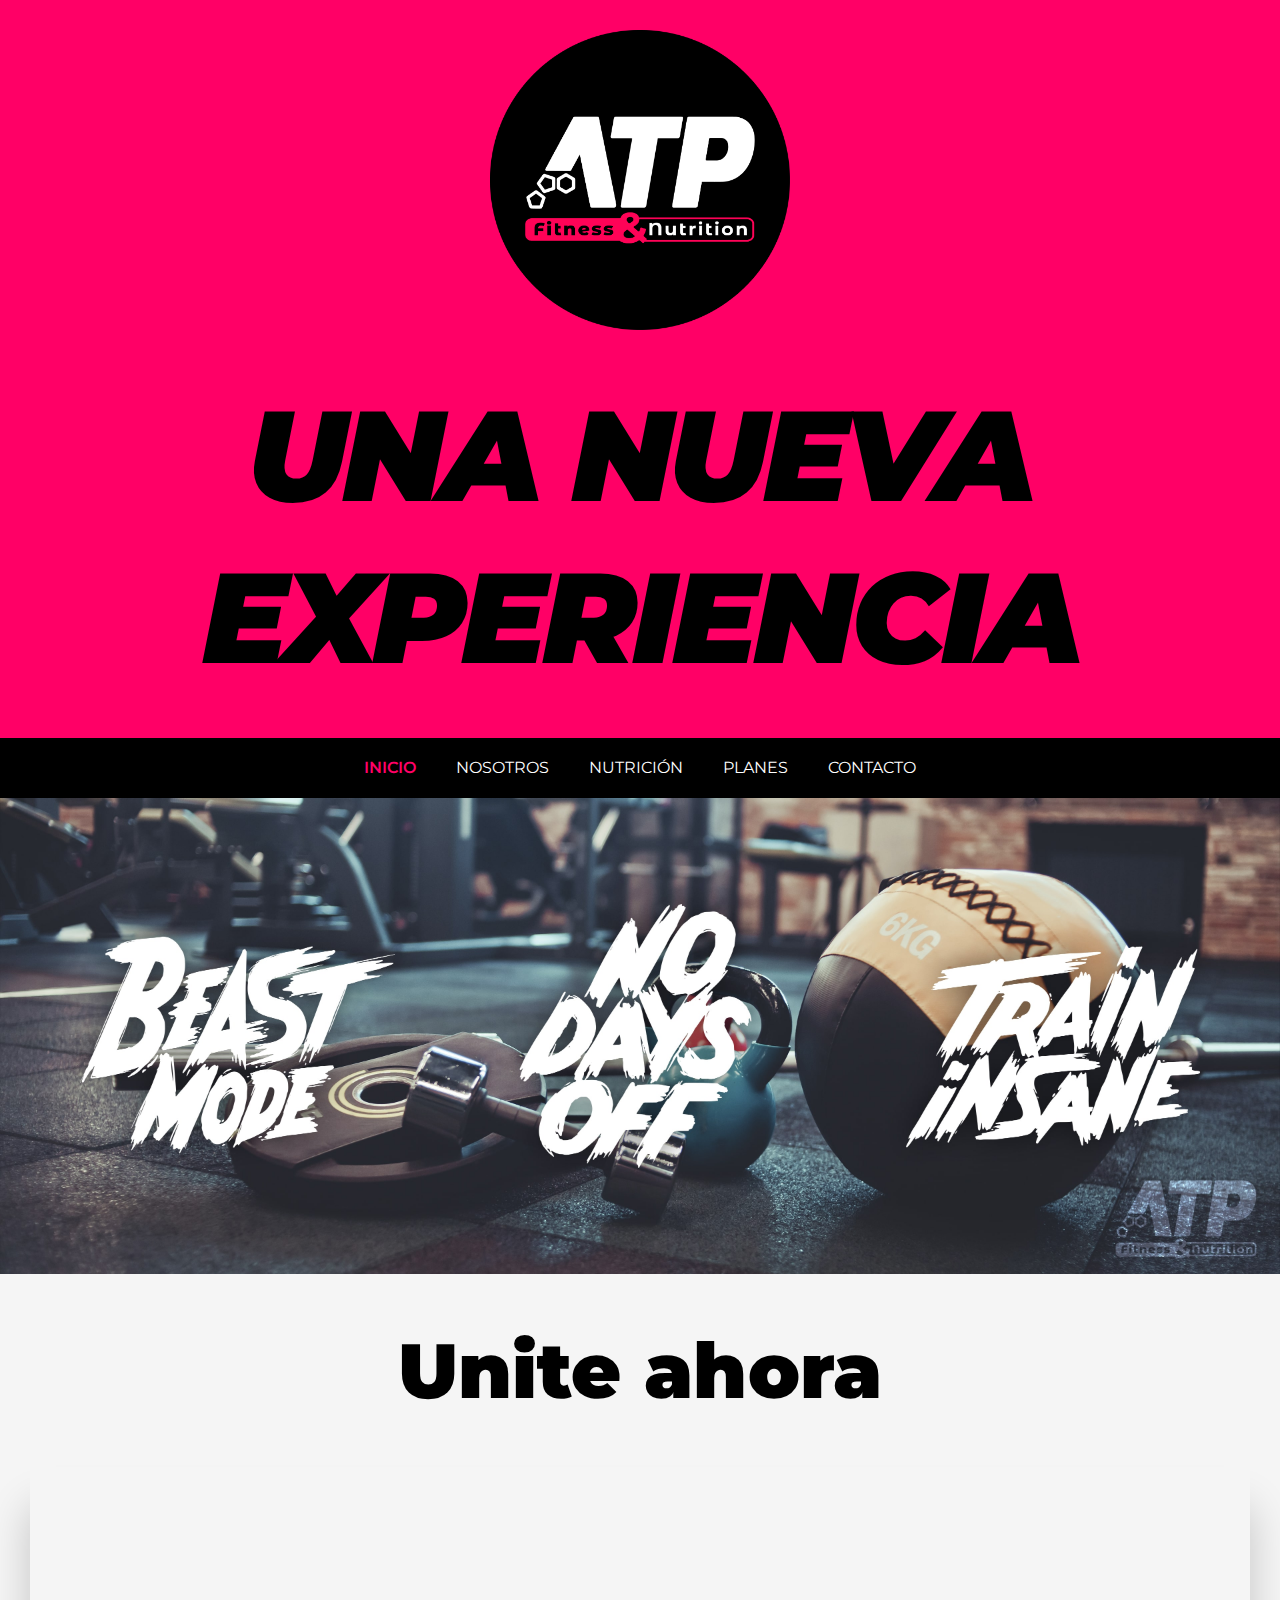
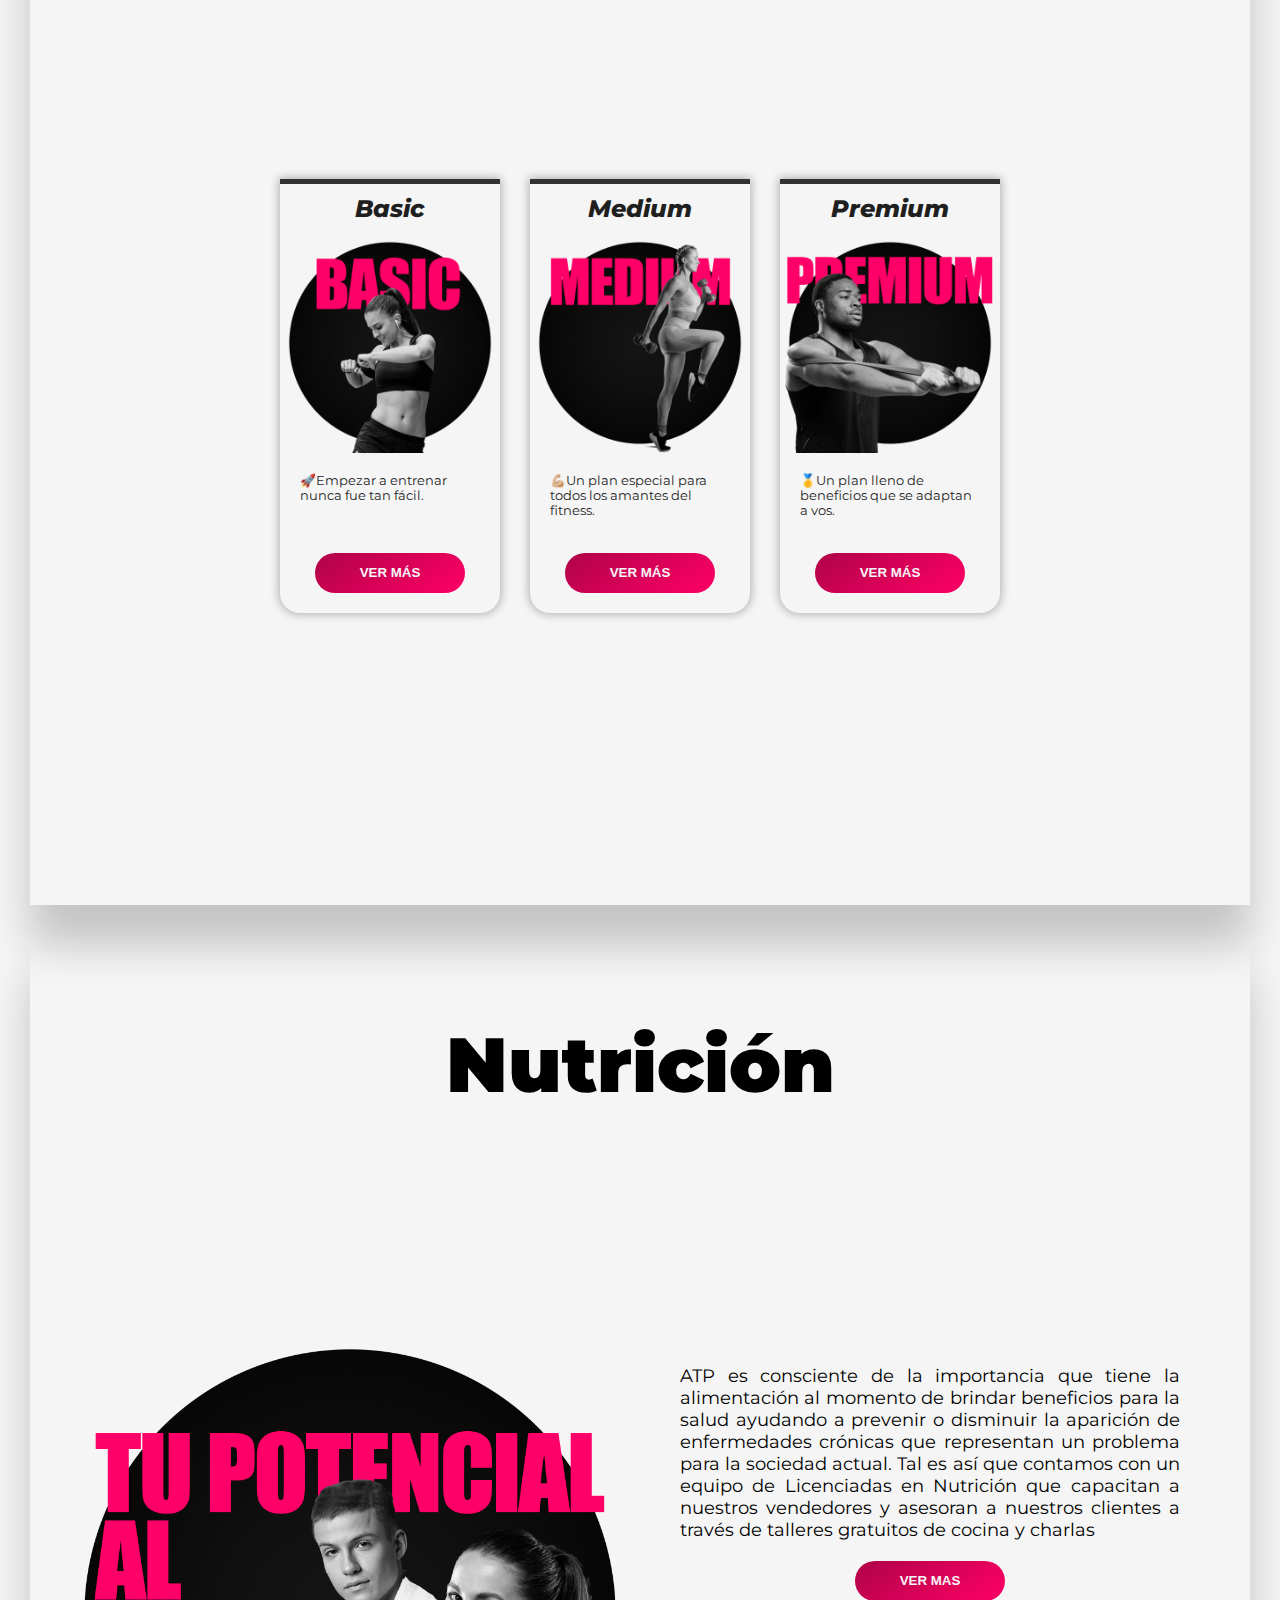
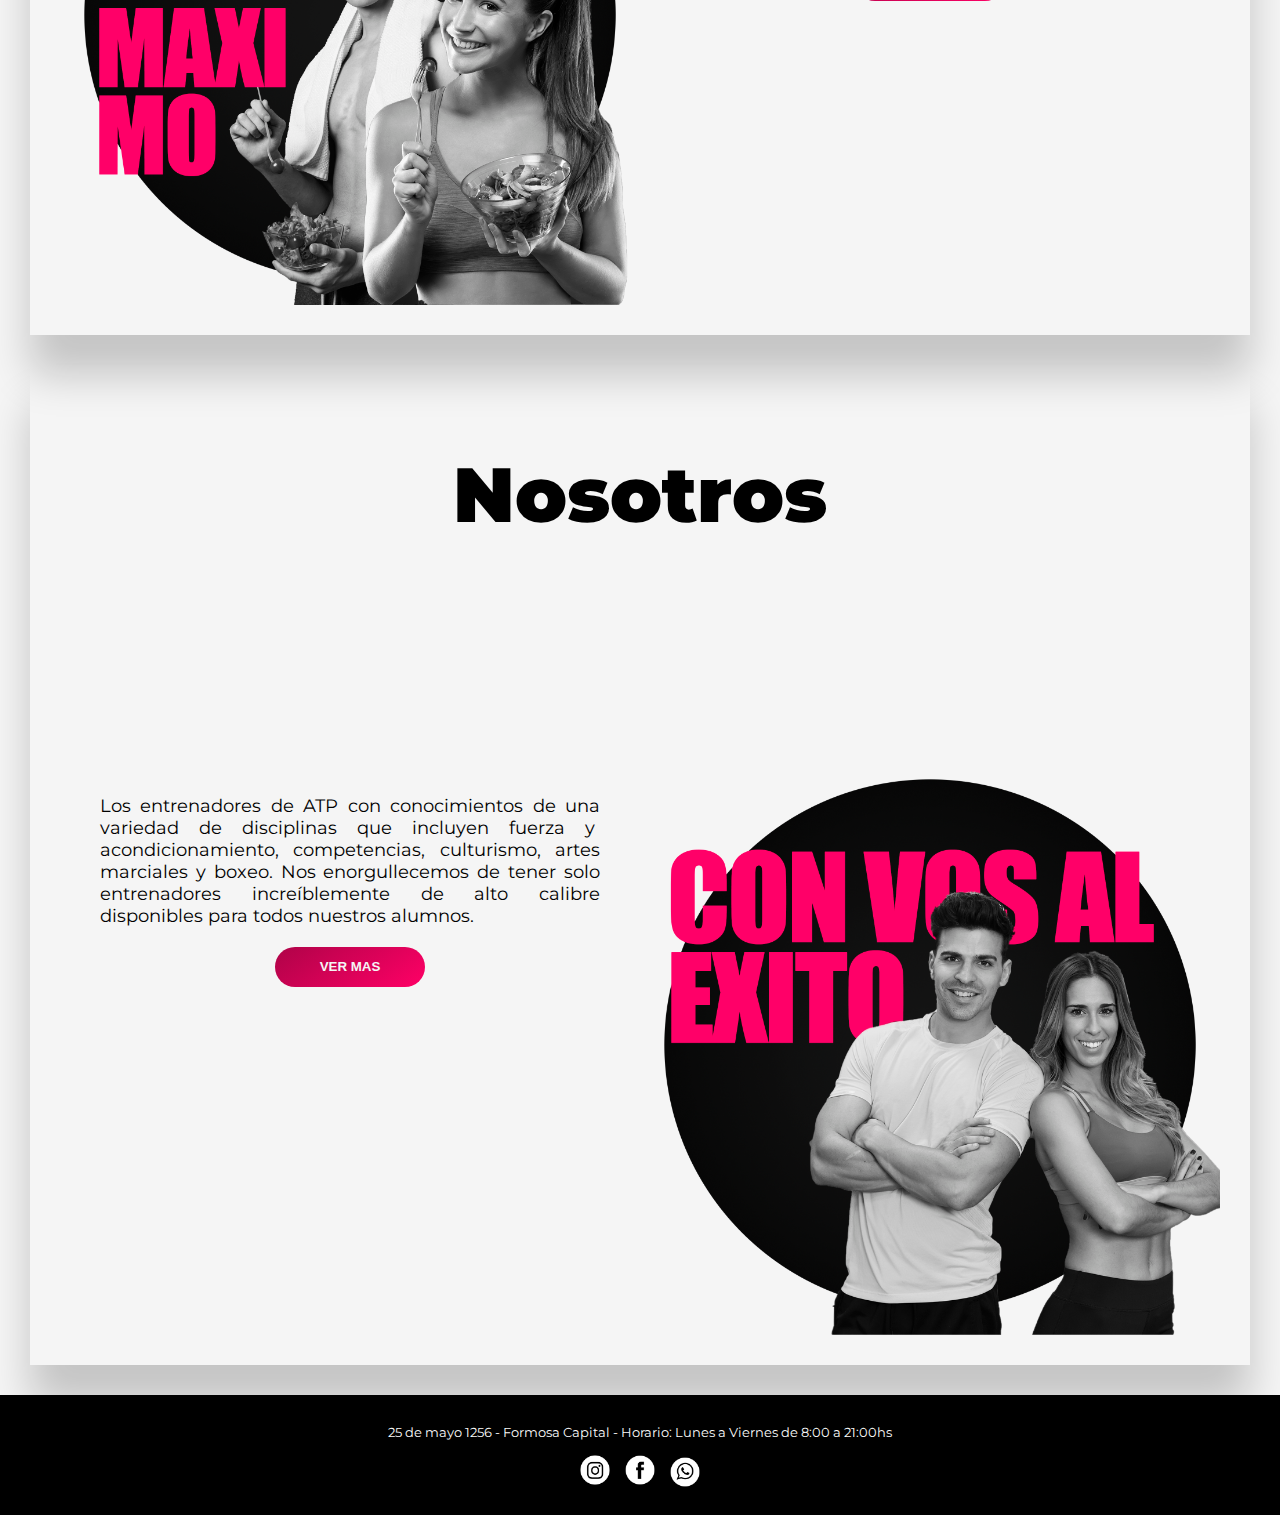
<file: index.html>
<!DOCTYPE html>
<html lang="en">

<head>
    <meta charset="UTF-8">
    <meta http-equiv="X-UA-Compatible" content="IE=edge">
    <meta name="viewport" content="width=device-width, initial-scale=1.0">
    <link rel="icon" href="imagenes/FINAL LOGO ATP.ico" type="image/x-icon">
    <title>Atp Nutricion & Fitness - Gimnasio y Nutricion</title>

    <meta name="descripcion" content="Un gimnasio diferente, tu cuerpo al maximo">
    <meta name="keywords"
        content="nutricion,gimnasio,gym,musculos,crossfit,formosa,bajar de peso,ejercicio,entrenamiento,entrenamiento perzonalizado, funcional, personal trainer ">
    <meta name="author" content="Juan Jose Aguayo">
    <meta name="copyrigth" content="atp">

    <meta property="og:type" content="web" />
    <meta property="og:title" content="Atp nutricion & fitness" />
    <meta property="og:url" content="https://atpfitnessnutricion.000webhostapp.com/" />
    <meta property="og:image:secure_url"
        content="https://drive.google.com/file/d/1haK0gPTzj-LkBW4LpqzhC3sssOPYwD9V/view?usp=sharing" />
    <meta property="og:description" content="nutricion y fitness de alto performace" />

    <link rel="stylesheet"
        href="https://fonts.googleapis.com/css2?family=Montserrat:ital,wght@0,100;0,200;0,300;0,400;0,500;0,600;0,700;0,800;0,900;1,100;1,200;1,300;1,400;1,500;1,600;1,700;1,800;1,900&display=swap">
    <link rel="stylesheet" href="style.css">
</head>

<body id="home">

    <!-- HEADER-->
    <div class="grid-container">
        <header class="header">
            <div class="logo1">
                <a href="index.html"><img src="imagenes/FINAL LOGO ATP.png" alt="logo" class="logo" /></img></a>
            </div>
            <div class="titulo">
                <h1>UNA NUEVA EXPERIENCIA</h1>
            </div>
        </header>

        <!--MAIN-->
        <main class="main">
            <!-- MENU -->
            <nav class="menu">
                <ul>
                    <li><a href="index.html">INICIO</a></li>
                    <li><a href="nosotros.html">NOSOTROS</a></li>
                    <li><a href="nutricion.html">NUTRICIÓN</a></li>
                    <li><a href="planes.html">PLANES</a></li>
                    <li><a href="contacto.html">CONTACTO</a></li>
                </ul>
            </nav>

            <!--BANNER-->
            <div class="box">
                <img src="imagenes/banner1.jpg" alt="banner seccion home" class="banner">
            </div>

            <!--PLANES-->
            <div class="boxTituloPlanes">
                <h2 class="tituloSeccion">Unite ahora</h2>
            </div>
            <section class="containerPlanes">
                <!--PLAN 1-->
                <section class="plan" id="plan1">
                    <h2 class="tituloCardsPlanes">Basic</h2>
                    <div class="box">
                        <a href="planes.html"><img src="imagenes/basic.png" alt="plan basic" class="basic"></a>
                    </div>
                    <p class="descripcion">🚀Empezar a entrenar nunca fue tan fácil.</p>
                    <a href="planes.html"><button class="boton" id="botonesplanes">Ver Más</button></a>
                </section>

                <!--PLAN 2-->
                <section class="plan" id="plan2">
                    <h2 class="tituloCardsPlanes">Medium</h2>
                    <div class="box">
                        <a href="planes.html">
                            <img src="imagenes/MEDIUM.png" alt="Plan medium"></a>
                    </div>
                    <p class="descripcion">💪🏼Un plan especial para todos los amantes del fitness.</p>
                    <a href="planes.html"><button class="boton" id="botonesplanes">Ver Más</button></a>
                </section>

                <!--PLAN 3-->
                <section class="plan" id="plan3">
                    <h2 class="tituloCardsPlanes">Premium</h2>
                    <div class="box">
                        <a href="planes.html"><img src="imagenes/premium.png" alt="Plan premium"></a>
                    </div>
                    <p class="descripcion">🥇Un plan lleno de beneficios que se adaptan a vos.</p>
                    <a href="planes.html"><button class="boton" id="botonesplanes">Ver Más</button></a>
                </section>
            </section>

            <!--SECCION NUTRICION-->
            <section class="containerSecciones">
                <div class="boxTituloSeccion">
                    <h2 class="tituloSeccion">Nutrición</h2>
                </div>
                <div class="box" id="boxImgNutricion">
                    <img src="imagenes/nutricion.png" alt="imagen pareja seccion nutricion">
                </div>
                <div class="servicios" id="nutricion">
                    <p class="textServicios">ATP es consciente de la importancia que tiene la alimentación al
                        momento de brindar beneficios para la salud ayudando a prevenir o disminuir la aparición de
                        enfermedades crónicas que representan un problema para la sociedad actual. Tal es así que
                        contamos con un equipo de Licenciadas en Nutrición que capacitan a nuestros vendedores y
                        asesoran a nuestros clientes a través de talleres gratuitos de cocina y charlas
                    </p>
                    <a href="nutricion.html"><button class="boton" id="botonhover">Ver mas</button></a>
                </div>
            </section>

            <!--SECCION NOSOTROS-->
            <section class="containerSecciones" id="containerNosotros">
                <div class="boxTituloSeccion">
                    <h2 class="tituloSeccion">Nosotros</h2>
                </div>
                <div class="box" id="boxImgNosotros">
                    <img src="imagenes/nosotros.png" alt="imagenes pareja seccion nosotros">
                </div>
                <div class="servicios" id="nosotros">
                    <p class="textServicios">Los entrenadores de ATP con conocimientos de una variedad de disciplinas
                        que incluyen fuerza y ​​acondicionamiento, competencias, culturismo, artes marciales y boxeo.
                        Nos enorgullecemos de tener solo entrenadores increíblemente de alto calibre disponibles para
                        todos nuestros alumnos.</p>
                    <a href="nosotros.html"><button class="boton" id="botonhover">Ver mas</button></a>
                </div>
            </section>
        </main>
        <!--FIN DE MAIN-->

        <!--FOOTER-->
        <footer class="footer">
            <div class="conteinerFooter">
                <p class="horarios">25 de mayo 1256 - Formosa Capital - Horario: Lunes a Viernes de 8:00 a 21:00hs</p>
                <div class="redes">
                    <div class="items">
                        <a href="http://www.instagram.com/atpfitness.fsa/"><img src="imagenes/ig.png" alt="instagram"
                                width="30" px height="30px"></a>
                    </div>
                    <div class="items">
                        <a href="http://www.facebook.com/atpfitness.fsa"><img src="imagenes/fb.png" alt="facebook"
                                width="30" px height="30px"></a>
                    </div>
                    <div class="items">
                        <img src="imagenes/wsp.png" alt="whatsapp" width="30" px height="30px">
                    </div>
                </div>
            </div>
        </footer>
    </div>
</body>

</html>
</file>
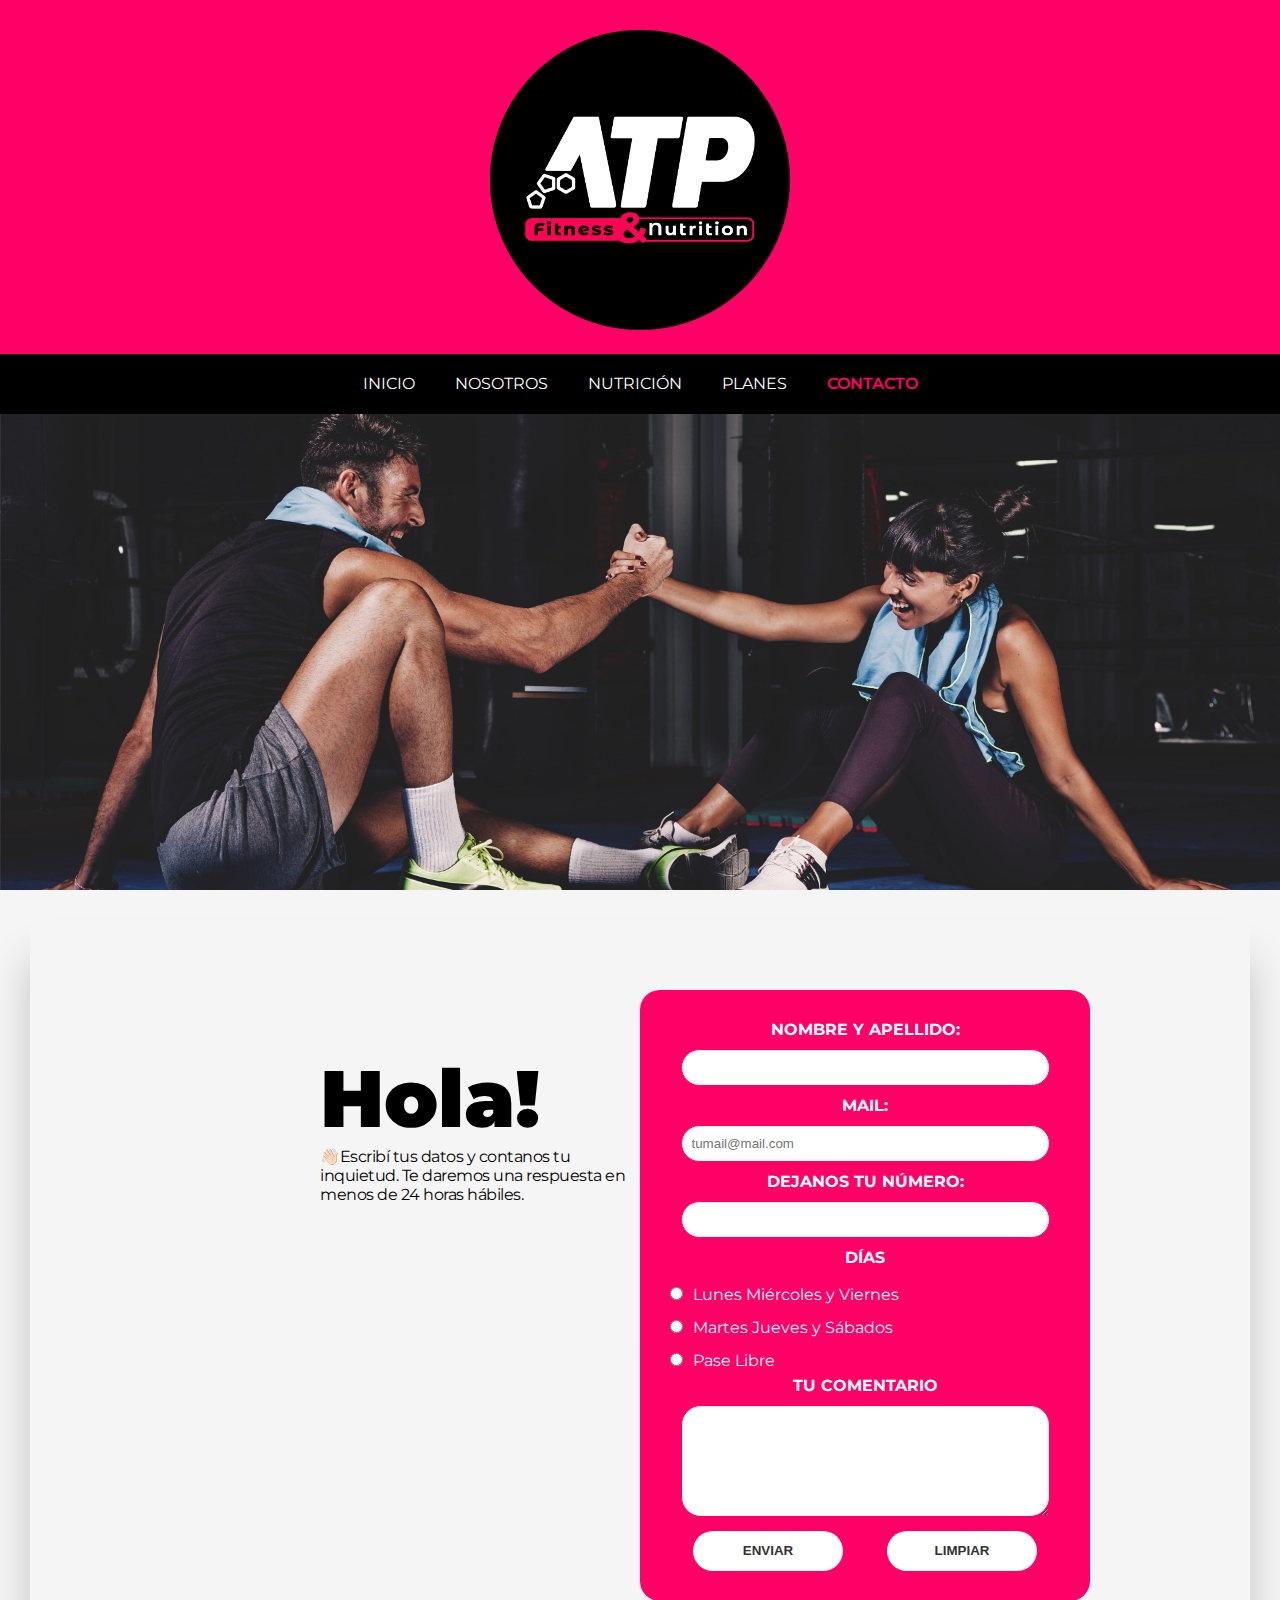
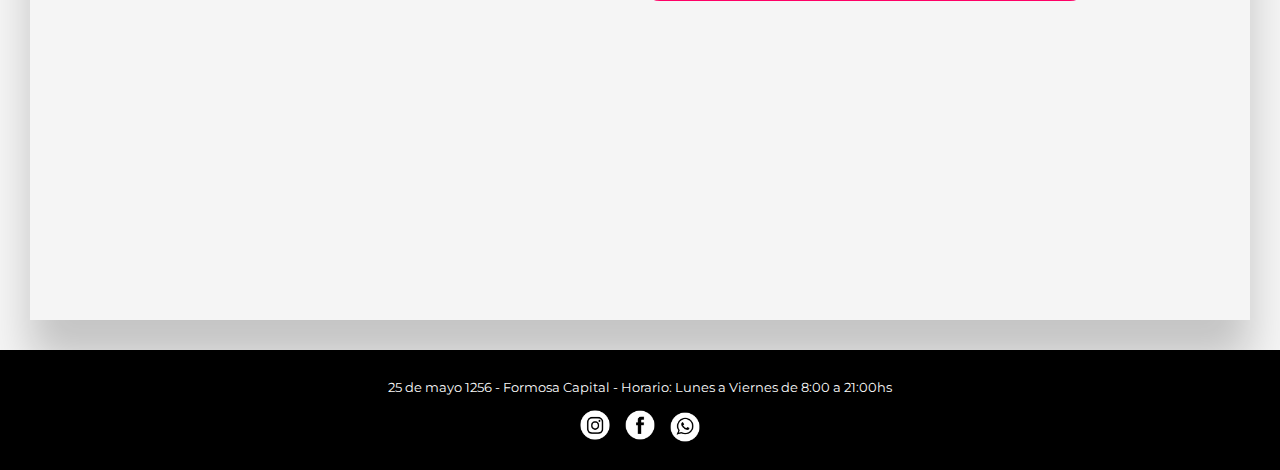
<file: contacto.html>
<!DOCTYPE html>
<html lang="en">

<head>
    <meta charset="UTF-8">
    <meta http-equiv="X-UA-Compatible" content="IE=edge">
    <meta name="viewport" content="width=device-width, initial-scale=1.0">
    <link rel="icon" href="imagenes/FINAL LOGO ATP.ico" type="image/x-icon">
    <title>Contacto - Atp Nutricion & Fitness - Gimnasio y Nutricion</title>

    <meta name="descripcion" content="Un gimnasio diferente, tu cuerpo al maximo">
    <meta name="keywords"
        content="nutricion,gimnasio,gym,musculos,formosa,crossfit,bajar de peso,ejercicio,entrenamiento,entrenamiento perzonalizado, funcional, personal trainer ">
    <meta name="author" content="Juan Jose Aguayo">
    <meta name="copyrigth" content="atp">

    <meta property="og:type" content="web" />
    <meta property="og:title" content="Atp nutricion & fitness" />
    <meta property="og:url" content="https://atpfitnessnutricion.000webhostapp.com/" />
    <meta property="og:image:secure_url"
        content="https://drive.google.com/file/d/1haK0gPTzj-LkBW4LpqzhC3sssOPYwD9V/view?usp=sharing" />
    <meta property="og:description" content="nutricion y fitness de alto performace" />

    <link rel="stylesheet"
        href="https://fonts.googleapis.com/css2?family=Montserrat:ital,wght@0,100;0,200;0,300;0,400;0,500;0,600;0,700;0,800;0,900;1,100;1,200;1,300;1,400;1,500;1,600;1,700;1,800;1,900&display=swap">
    <link rel="stylesheet" href="style.css">
</head>

<body id="contactos">

    <!-- HEADER-->
    <div class="grid-container">
        <header class="headerSecciones">
            <div class="logo1">
                <a href="index.html"><img src="imagenes/FINAL LOGO ATP.png" alt="" class="logo" /></img></a>
            </div>
        </header>

        <!--MAIN-->
        <main class="main">
            <!-- MENU -->
            <nav class="menu">
                <ul>
                    <li><a href="index.html">INICIO</a></li>
                    <li><a href="nosotros.html">NOSOTROS</a></li>
                    <li><a href="nutricion.html">NUTRICIÓN</a></li>
                    <li><a href="planes.html">PLANES</a></li>
                    <li><a href="contacto.html">CONTACTO</a></li>
                </ul>
            </nav>
            <div class="box">
                <img src="imagenes/banner2.jpg" alt="banner seccion contacto" class="banner">
            </div>
            <div class="containerSecciones" id="containerContacto">
                <div class="boxtexto">
                    <div class="titulo2">
                        <h2 class="tituloHola">Hola!</h2>
                    </div>
                    <div class="escribi">
                        <p>👋🏻Escribí tus datos y contanos tu inquietud.
                            Te daremos una respuesta en menos
                            de 24 horas hábiles.
                        </p>
                    </div>
                </div>
                <div class="formulario">
                    <form action="" method="get" class="formulario">
                        <label for="nombre_apellido">NOMBRE Y APELLIDO:</label>
                        <input type="text" name="nombre y apellido" id="nombre_apellido">
                        <label for="mail">MAIL:</label>
                        <input type="email" name="mail" id="mail" placeholder="tumail@mail.com">
                        <label for="phone">DEJANOS TU NÚMERO:</label>
                        <input type="tel" id="telefono" name="telefono">
                        <label for="Días">DÍAS</label>
                        <div class="seleccion">
                            <input type="radio" name="Días">Lunes Miércoles y Viernes<br>
                            <input type="radio" name="Días">Martes Jueves y Sábados<br>
                            <input type="radio" name="Días">Pase Libre
                        </div>
                        <div class="comentario">
                            <label for="tu comentario" id="comentario">TU COMENTARIO</label>
                            <textarea name="comentario" cols="70" rows="6"></textarea>
                        </div>
                        <div class="boxBotones">
                            <input type="submit" value="Enviar" id="botonContacto">
                            <input type="reset" value="Limpiar" id="botonContacto">
                        </div>
                    </form>
                </div>
            </div>
        </main>
        <!--FIN DE MAIN-->

        <!--FOOTER-->
        <footer class="footer">
            <div class="conteinerFooter">
                <p class="horarios">25 de mayo 1256 - Formosa Capital - Horario: Lunes a Viernes de 8:00 a 21:00hs</p>
                <div class="redes">
                    <div class="items">
                        <a href="http://www.instagram.com/atpfitness.fsa/"><img src="imagenes/ig.png" alt="instagram"
                                width="30" px height="30px"></a>
                    </div>
                    <div class="items">
                        <a href="http://www.facebook.com/atpfitness.fsa"><img src="imagenes/fb.png" alt="facebook"
                                width="30" px height="30px"></a>
                    </div>
                    <div class="items">
                        <img src="imagenes/wsp.png" alt="whatsapp" width="30" px height="30px">
                    </div>
                </div>
            </div>
        </footer>
    </div>
</body>

</html>
</file>
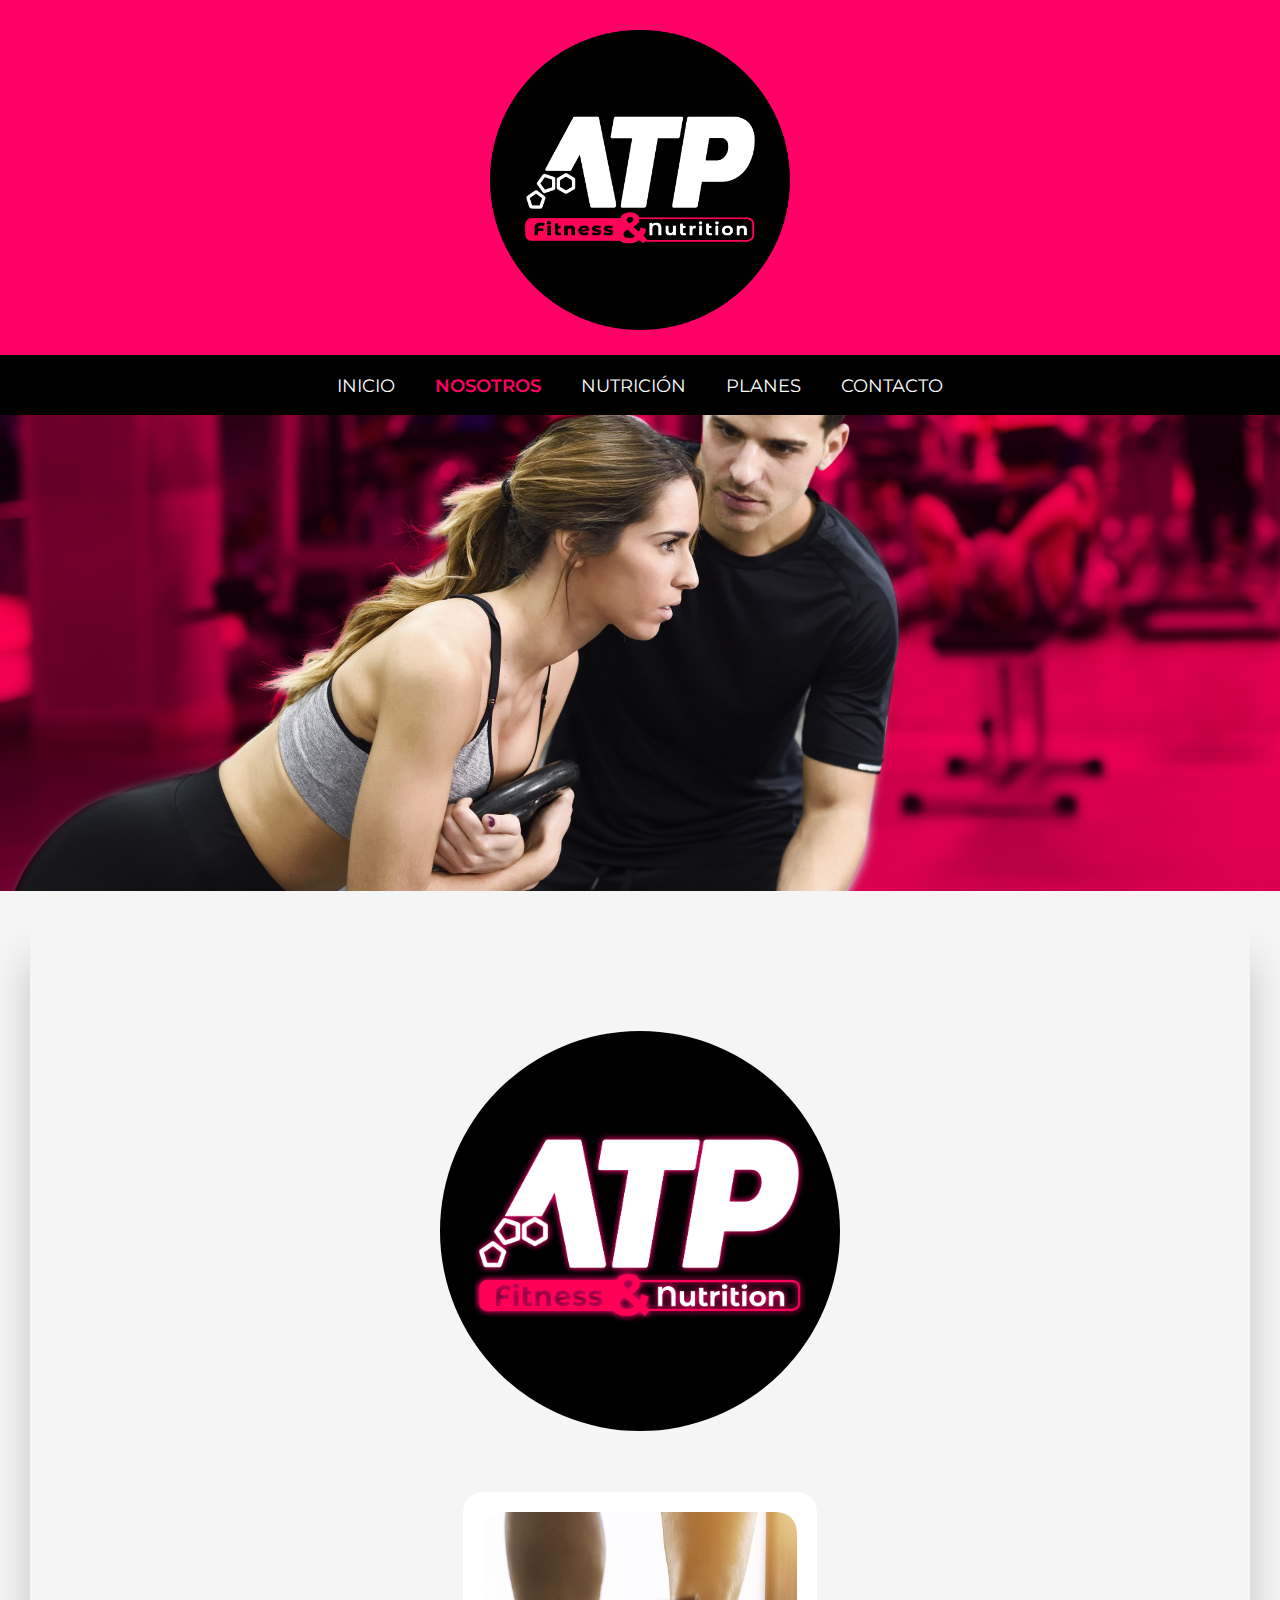
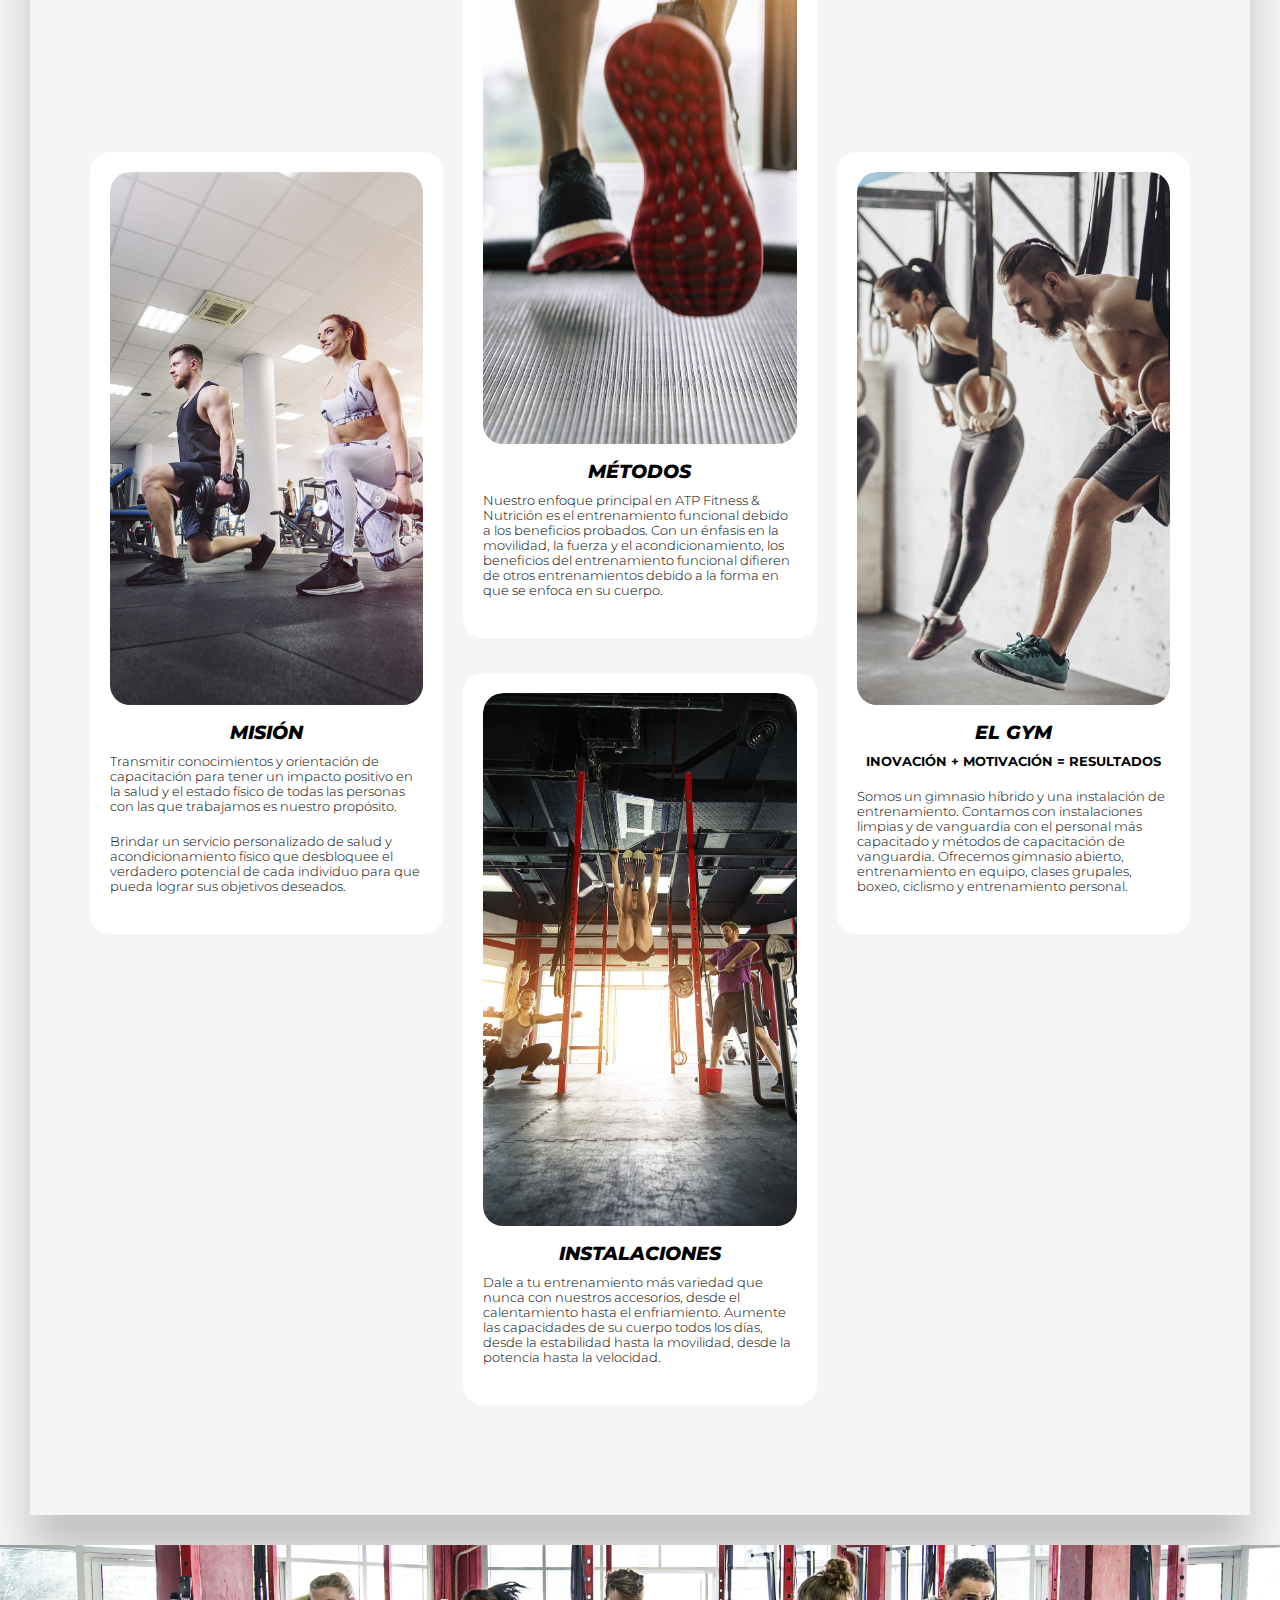
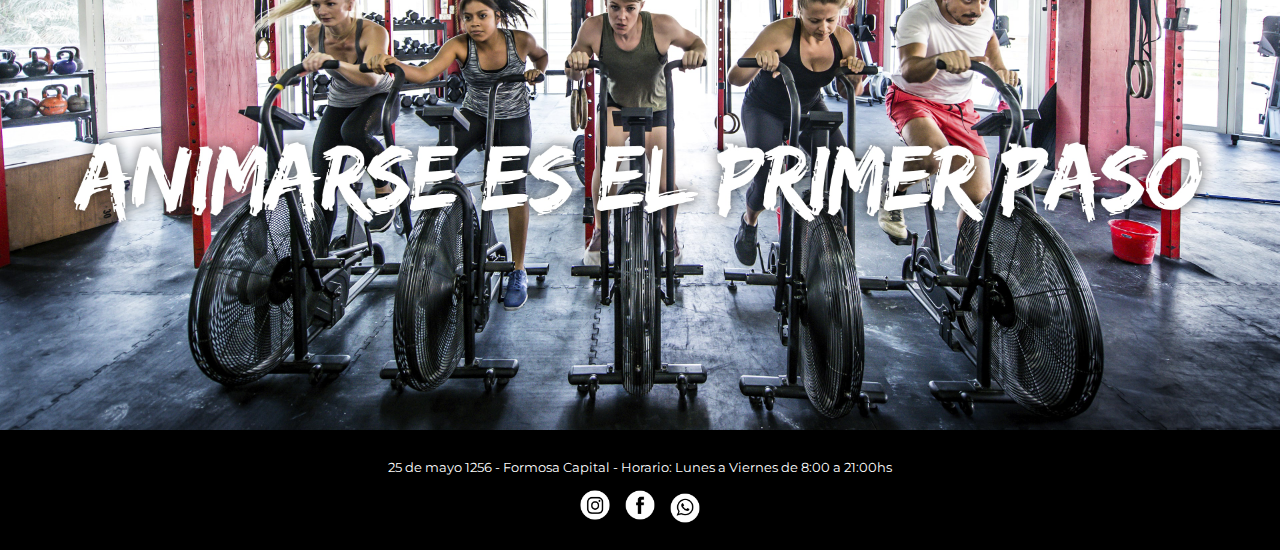
<file: nosotros.html>
<!DOCTYPE html>
<html lang="en">

<head>
    <meta charset="UTF-8">
    <meta http-equiv="X-UA-Compatible" content="IE=edge">
    <meta name="viewport" content="width=device-width, initial-scale=1.0">
    <link rel="icon" href="imagenes/FINAL LOGO ATP.ico" type="image/x-icon">
    <title>Nosotros - Atp Nutricion & Fitness - Gimnasio y Nutricion</title>

    <meta name="descripcion" content="Un gimnasio diferente, tu cuerpo al maximo">
    <meta name="keywords"
        content="nutricion,gimnasio,gym,musculos,formosa,crossfit,bajar de peso,ejercicio,entrenamiento,entrenamiento perzonalizado, funcional, personal trainer ">
    <meta name="author" content="Juan Jose Aguayo">
    <meta name="copyrigth" content="atp">

    <meta property="og:type" content="web" />
    <meta property="og:title" content="Atp nutricion & fitness" />
    <meta property="og:url" content="https://atpfitnessnutricion.000webhostapp.com/" />
    <meta property="og:image:secure_url"
        content="https://drive.google.com/file/d/1haK0gPTzj-LkBW4LpqzhC3sssOPYwD9V/view?usp=sharing" />
    <meta property="og:description" content="nutricion y fitness de alto performace" />

    <link rel="stylesheet"
        href="https://fonts.googleapis.com/css2?family=Montserrat:ital,wght@0,100;0,200;0,300;0,400;0,500;0,600;0,700;0,800;0,900;1,100;1,200;1,300;1,400;1,500;1,600;1,700;1,800;1,900&display=swap">
    <link rel="stylesheet" href="style.css">
</head>

<body id="nosotros">

    <!-- HEADER-->
    <div class="grid-container">
        <header class="headerSecciones">
            <div class="logo1">
                <a href="index.html"><img src="imagenes/FINAL LOGO ATP.png" alt="" class="logo" /></img></a>
            </div>
        </header>

        <!--MAIN-->
        <main class="main">
            <!-- MENU -->
            <nav class="menu">
                <ul>
                    <li><a href="index.html">INICIO</a></li>
                    <li><a href="nosotros.html">NOSOTROS</a></li>
                    <li><a href="nutricion.html">NUTRICIÓN</a></li>
                    <li><a href="planes.html">PLANES</a></li>
                    <li><a href="contacto.html">CONTACTO</a></li>
                </ul>
            </nav>

            <!--BANNER-->
            <div class="box">
                <img src="imagenes/banner3.jpg" alt="banner seccionn nosotros">
            </div>

            <div class="conteinerNosotros">
                <!--LOGO EN MOVIMIENTO-->
                <div class="circulo">
                    <figure class="box" id="boxImg">
                        <img src="imagenes/atp nuevoneon.png" alt="logo en movimiento">
                    </figure>
                </div>

                <!--ARTICULO 1-->
                <div class="item" id="articulo1">
                    <figure class="itemImg">
                        <img src="imagenes/nosotros1.jpg" alt="metodos">
                    </figure>
                    <h3 class="itemTitulo">MISIÓN</h3>
                    <p class="itemParrafo">Transmitir conocimientos y orientación de
                        capacitación para tener un impacto positivo en la salud y el estado físico de todas las personas
                        con las que trabajamos es nuestro propósito.</p>
                    <p class="itemParrafo">Brindar un servicio personalizado de salud y acondicionamiento físico que
                        desbloquee el
                        verdadero potencial de cada individuo para que pueda lograr sus objetivos deseados.</p>
                </div>

                <!--ARTICULO 2-->
                <div class="item" id="articulo2">
                    <figure class="itemImg">
                        <img src="imagenes/nosotros2.jpg" alt="mision">
                    </figure>
                    <h3 class="itemTitulo">MÉTODOS</h3>
                    <p class="itemParrafo">Nuestro enfoque principal en ATP Fitness & Nutrición es el entrenamiento
                        funcional debido a los beneficios probados. Con un énfasis en la movilidad, la fuerza y ​​el
                        acondicionamiento,
                        los beneficios del entrenamiento funcional difieren de otros entrenamientos debido a la forma en
                        que se enfoca en su cuerpo.</p>
                </div>

                <!--ARTICULO 3-->
                <div class="item" id="articulo3">
                    <figure class="itemImg">
                        <img src="imagenes/nosotros3.jpg" alt="el gym">
                    </figure>
                    <h3 class="itemTitulo">EL GYM</h3>
                    <h4 class="itemSubTitulo">INOVACIÓN + MOTIVACIÓN = RESULTADOS</h4>
                    <p class="itemParrafo">Somos un gimnasio híbrido y una instalación de entrenamiento. Contamos con
                        instalaciones limpias y de vanguardia con el personal más capacitado y métodos de capacitación
                        de vanguardia. Ofrecemos gimnasio abierto, entrenamiento en equipo, clases grupales, boxeo,
                        ciclismo y entrenamiento personal.</p>
                </div>

                <!--ARTICULO 4-->
                <div class="item" id="articulo4">
                    <figure class="itemImg">
                        <img src="imagenes/nosotros4.jpg" alt="instalaciones">
                    </figure>
                    <h3 class="itemTitulo">INSTALACIONES</h3>
                    <p class="itemParrafo">Dale a tu entrenamiento más variedad que nunca con nuestros accesorios, desde
                        el calentamiento hasta el enfriamiento. Aumente las capacidades de su cuerpo todos los días,
                        desde la estabilidad hasta la movilidad, desde la potencia hasta la velocidad.</p>
                </div>
            </div>

            <!--BANNER FOOTER-->
            <div class="box">
                <img src="imagenes/banner.jpg" alt="bannner motivacional">
            </div>
        </main>
        <!--FIN DE MAIN-->

        <!--FOOTER-->
        <footer class="footer">
            <div class="conteinerFooter">
                <p class="horarios">25 de mayo 1256 - Formosa Capital - Horario: Lunes a Viernes de 8:00 a 21:00hs</p>
                <div class="redes">
                    <div class="items">
                        <a href="http://www.instagram.com/atpfitness.fsa/"><img src="imagenes/ig.png" alt="instagram"
                                width="30" px height="30px"></a>
                    </div>
                    <div class="items">
                        <a href="http://www.facebook.com/atpfitness.fsa"><img src="imagenes/fb.png" alt="facebook"
                                width="30" px height="30px"></a>
                    </div>
                    <div class="items">
                        <img src="imagenes/wsp.png" alt="whatsapp" width="30" px height="30px">
                    </div>
                </div>
            </div>
        </footer>
    </div>
</body>

</html>
</file>
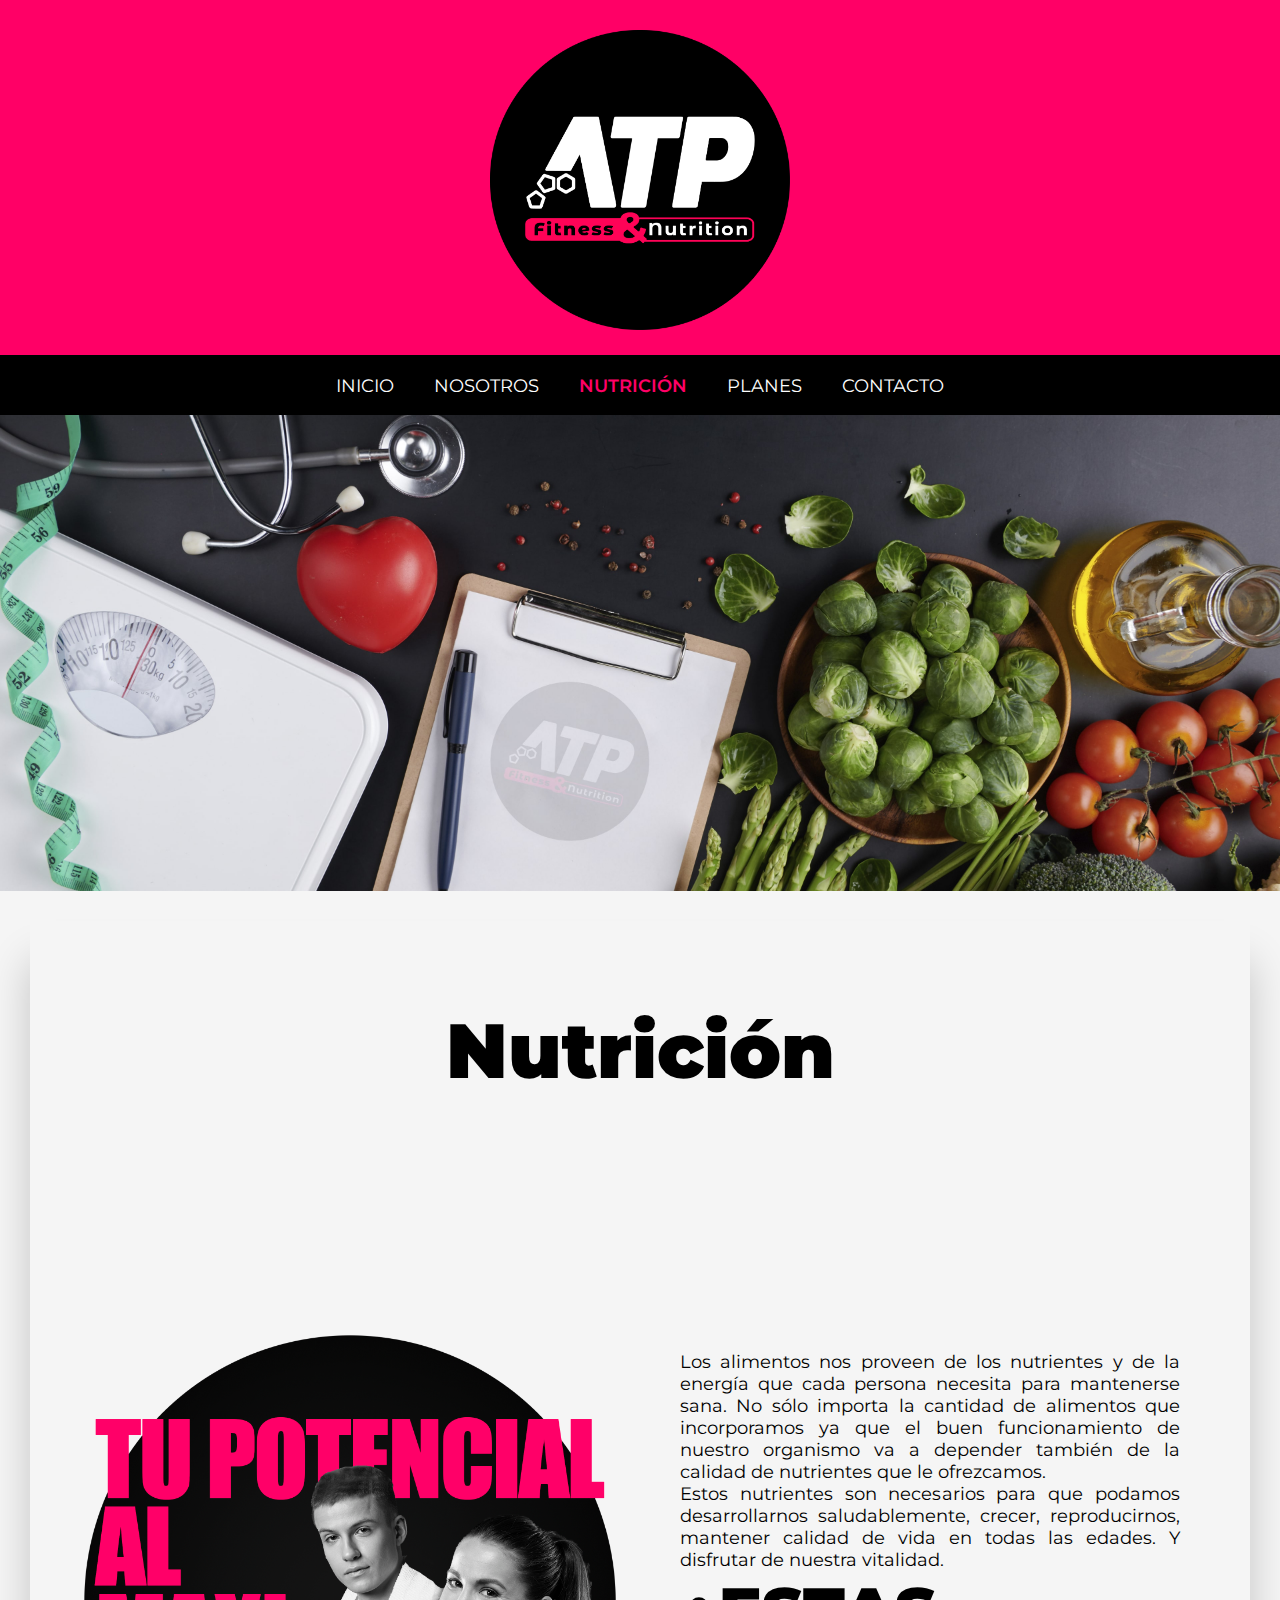
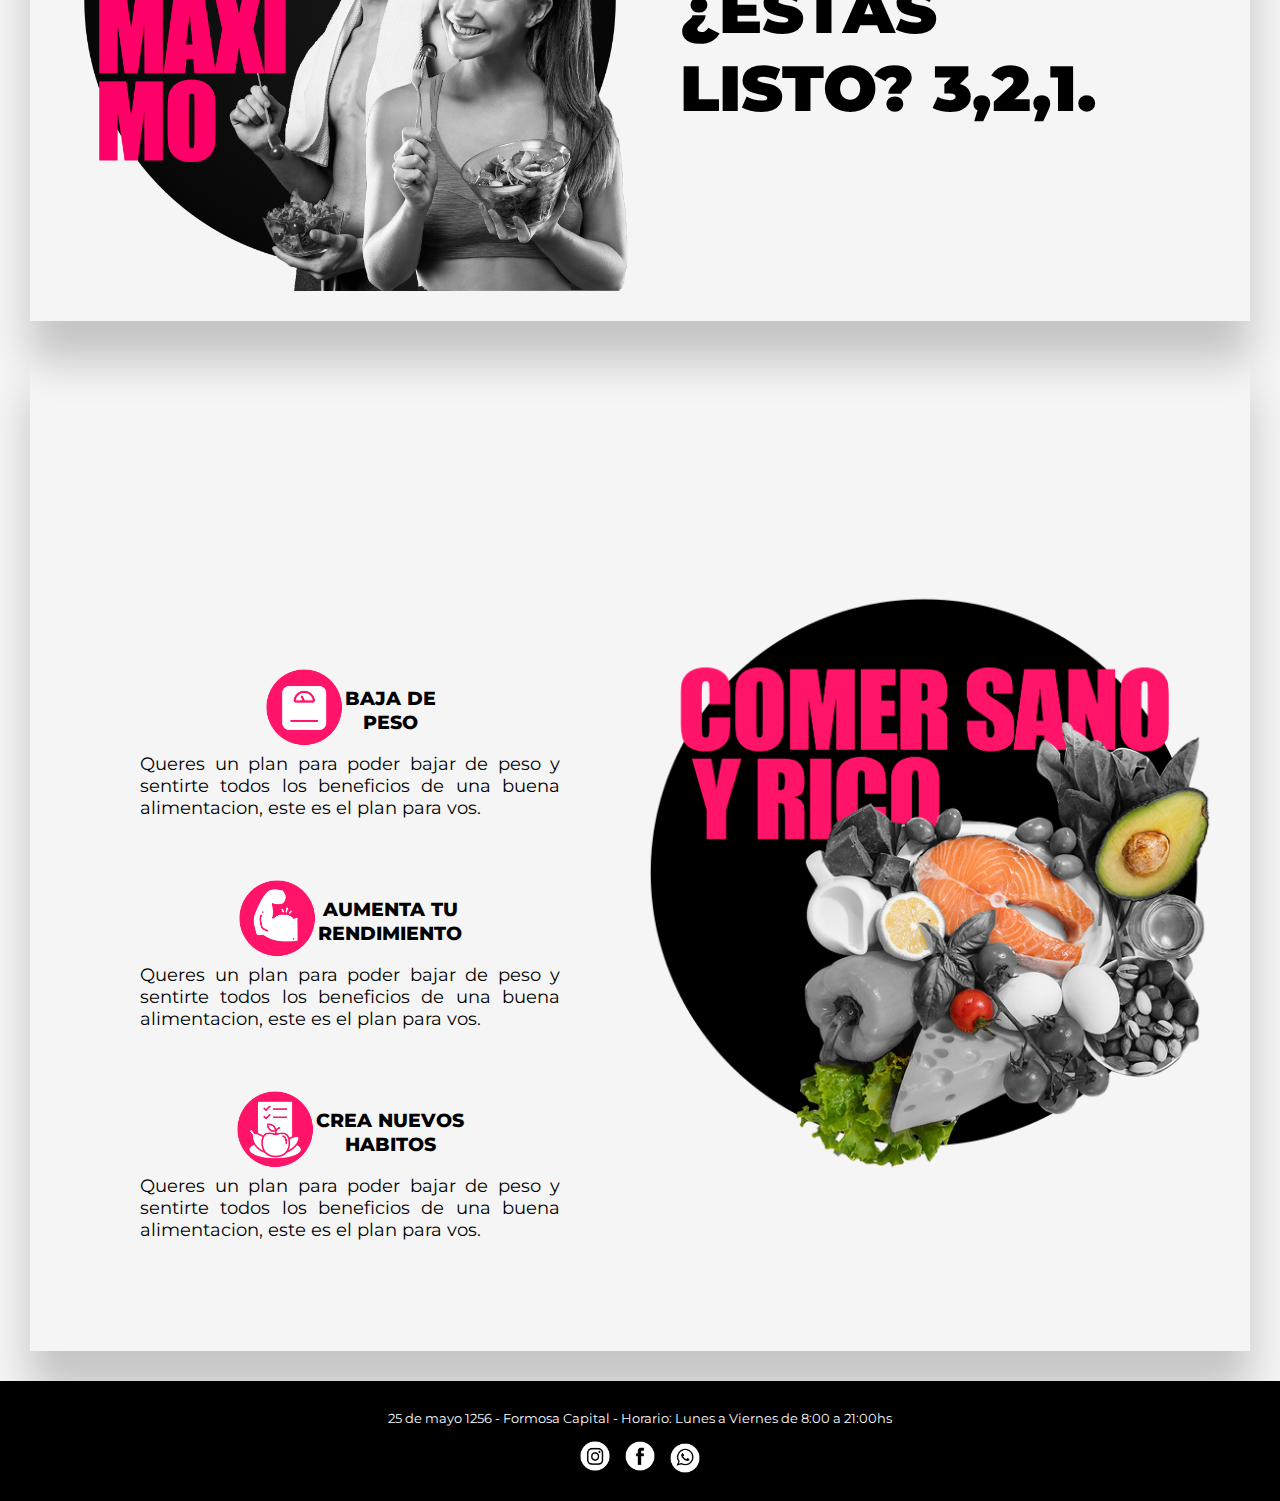
<file: nutricion.html>
<!DOCTYPE html>
<html lang="en">

<head>
    <meta charset="UTF-8">
    <meta http-equiv="X-UA-Compatible" content="IE=edge">
    <meta name="viewport" content="width=device-width, initial-scale=1.0">
    <link rel="icon" href="imagenes/FINAL LOGO ATP.ico" type="image/x-icon">
    <title>Nutricion - Atp Nutricion & Fitness - Gimnasio y Nutricion</title>

    <meta name="descripcion" content="Un gimnasio diferente, tu cuerpo al maximo">
    <meta name="keywords"
        content="nutricion,gimnasio,gym,musculos,formosa,crossfit,bajar de peso,ejercicio,entrenamiento,entrenamiento perzonalizado, funcional, personal trainer ">
    <meta name="author" content="Juan Jose Aguayo">
    <meta name="copyrigth" content="atp">

    <meta property="og:type" content="web" />
    <meta property="og:title" content="Atp nutricion & fitness" />
    <meta property="og:url" content="https://atpfitnessnutricion.000webhostapp.com/" />
    <meta property="og:image:secure_url"
        content="https://drive.google.com/file/d/1haK0gPTzj-LkBW4LpqzhC3sssOPYwD9V/view?usp=sharing" />
    <meta property="og:description" content="nutricion y fitness de alto performace" />

    <link rel="stylesheet"
        href="https://fonts.googleapis.com/css2?family=Montserrat:ital,wght@0,100;0,200;0,300;0,400;0,500;0,600;0,700;0,800;0,900;1,100;1,200;1,300;1,400;1,500;1,600;1,700;1,800;1,900&display=swap">
    <link rel="stylesheet" href="style.css">
</head>

<body id="nutricion">

    <!-- HEADER-->
    <div class="grid-container">
        <header class="headerSecciones">
            <div class="logo1">
                <a href="index.html"><img src="imagenes/FINAL LOGO ATP.png" alt="" class="logo" /></img></a>
            </div>
        </header>

        <!--MAIN-->
        <main class="main">
            <!-- MENU -->
            <nav class="menu">
                <ul>
                    <li><a href="index.html">INICIO</a></li>
                    <li><a href="nosotros.html">NOSOTROS</a></li>
                    <li><a href="nutricion.html">NUTRICIÓN</a></li>
                    <li><a href="planes.html">PLANES</a></li>
                    <li><a href="contacto.html">CONTACTO</a></li>
                </ul>
            </nav>

            <!--BANNER-->
            <div class="box">
                <img src="imagenes/banner4.jpg" alt="banner seccion nutricion" class="banner">
            </div>

            <section class="containerSecciones">
                <div class="boxTituloSeccion">
                    <h2 class="tituloSeccion">Nutrición</h2>
                </div>
                <div class="box" id="boxImgNutricion">
                    <img src="imagenes/nutricion.png" alt="imagen pareja nutricion">
                </div>
                <div class="servicios" id="nutricion">
                    <p class="textServicios">Los alimentos nos proveen de los nutrientes y de la energía que cada
                        persona necesita para mantenerse sana. No sólo importa la cantidad de alimentos que incorporamos
                        ya que el buen funcionamiento de nuestro organismo va a depender también de la calidad de
                        nutrientes que le ofrezcamos.
                    </p>
                    <p class="textServicios">Estos nutrientes son necesarios para que podamos desarrollarnos
                        saludablemente, crecer, reproducirnos, mantener calidad de vida en todas las edades.
                        Y disfrutar de nuestra vitalidad.</p>
                    <h2 class="pregunta">¿ESTAS LISTO? 3,2,1.</h2>
                </div>
            </section>

            <section class="containerSecciones">
                <div class="box" id="boxImgNosotros">
                    <img src="imagenes/nutricion1.png" alt="Plato nutritivo">
                </div>
                <div class="servicios" id="nosotros">
                    <div class="itemNutricion">
                        <div class="containerItemsNutricion">
                            <div>
                                <img src="imagenes/item1nutricion.png" alt="baja de peso" height="80px" width="80px">
                            </div>
                            <h3 class="tituloItemNutricion">BAJA DE <br>PESO</h3>
                        </div>
                        <p class="textServicios">Queres un plan para poder bajar de peso y sentirte todos los beneficios
                            de una buena alimentacion, este es el plan para vos.</p>
                    </div>
                    <div class="itemNutricion">
                        <div class="containerItemsNutricion">
                            <div>
                                <img src="imagenes/item2nutricion.png" alt="aumenta tu rendimiento" height="80px"
                                    width="80px">
                            </div>
                            <h3 class="tituloItemNutricion">AUMENTA TU<br> RENDIMIENTO</h3>
                        </div>
                        <p class="textServicios">Queres un plan para poder bajar de peso y sentirte todos los beneficios
                            de una buena alimentacion, este es el plan para vos.</p>
                    </div>
                    <div class="itemNutricion">
                        <div class="containerItemsNutricion">
                            <div>
                                <img src="imagenes/item3nutricion.png" alt="crea nuevos habitos" height="80px"
                                    width="80px">
                            </div>
                            <h3 class="tituloItemNutricion">CREA NUEVOS<br> HABITOS</h3>
                        </div>
                        <p class="textServicios">Queres un plan para poder bajar de peso y sentirte todos los beneficios
                            de una buena alimentacion, este es el plan para vos.</p>
                    </div>
                </div>

            </section>
        </main>
        <!--FIN DE MAIN-->

        <!--FOOTER-->
        <footer class="footer">
            <div class="conteinerFooter">
                <p class="horarios">25 de mayo 1256 - Formosa Capital - Horario: Lunes a Viernes de 8:00 a 21:00hs</p>
                <div class="redes">
                    <div class="items">
                        <a href="http://www.instagram.com/atpfitness.fsa/"><img src="imagenes/ig.png" alt="instagram"
                                width="30" px height="30px"></a>
                    </div>
                    <div class="items">
                        <a href="http://www.facebook.com/atpfitness.fsa"><img src="imagenes/fb.png" alt="facebook"
                                width="30" px height="30px"></a>
                    </div>
                    <div class="items">
                        <img src="imagenes/wsp.png" alt="whatsapp" width="30" px height="30px">
                    </div>
                </div>
            </div>
        </footer>
    </div>
</body>

</html>
</file>
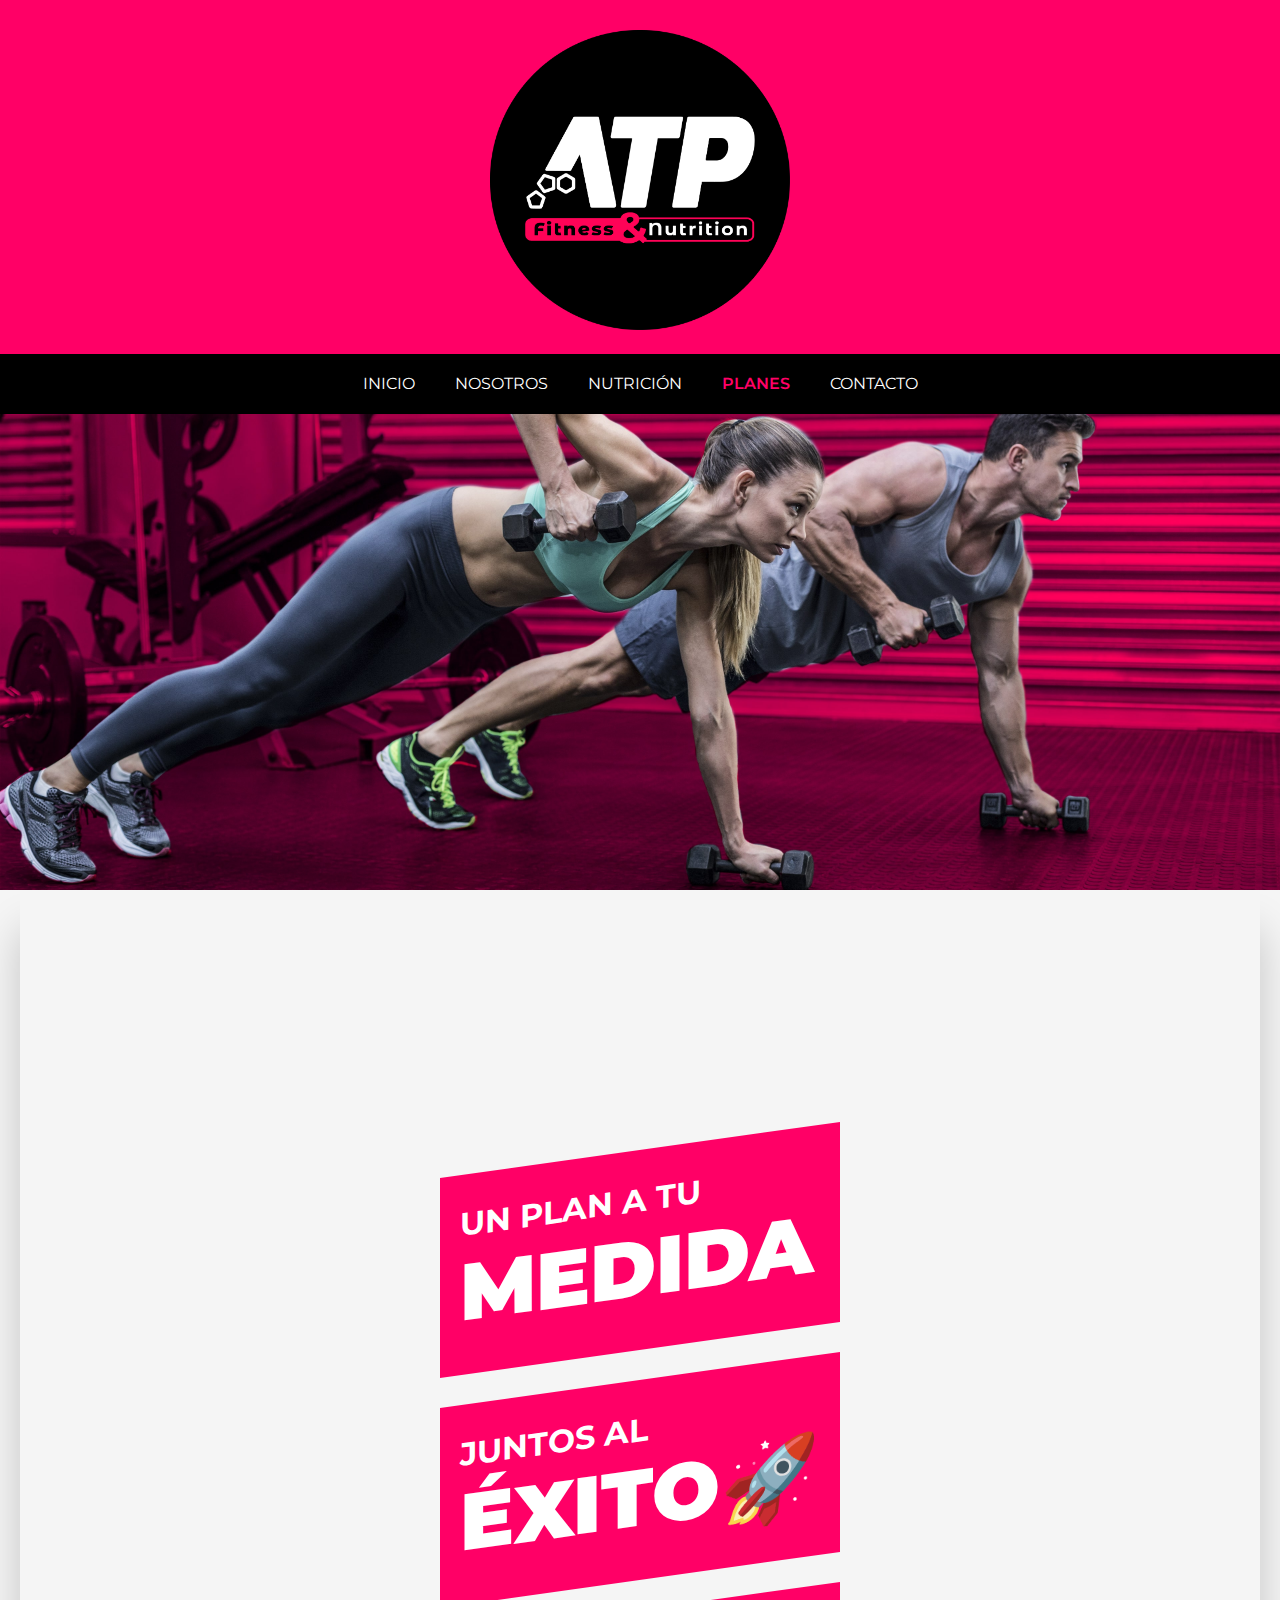
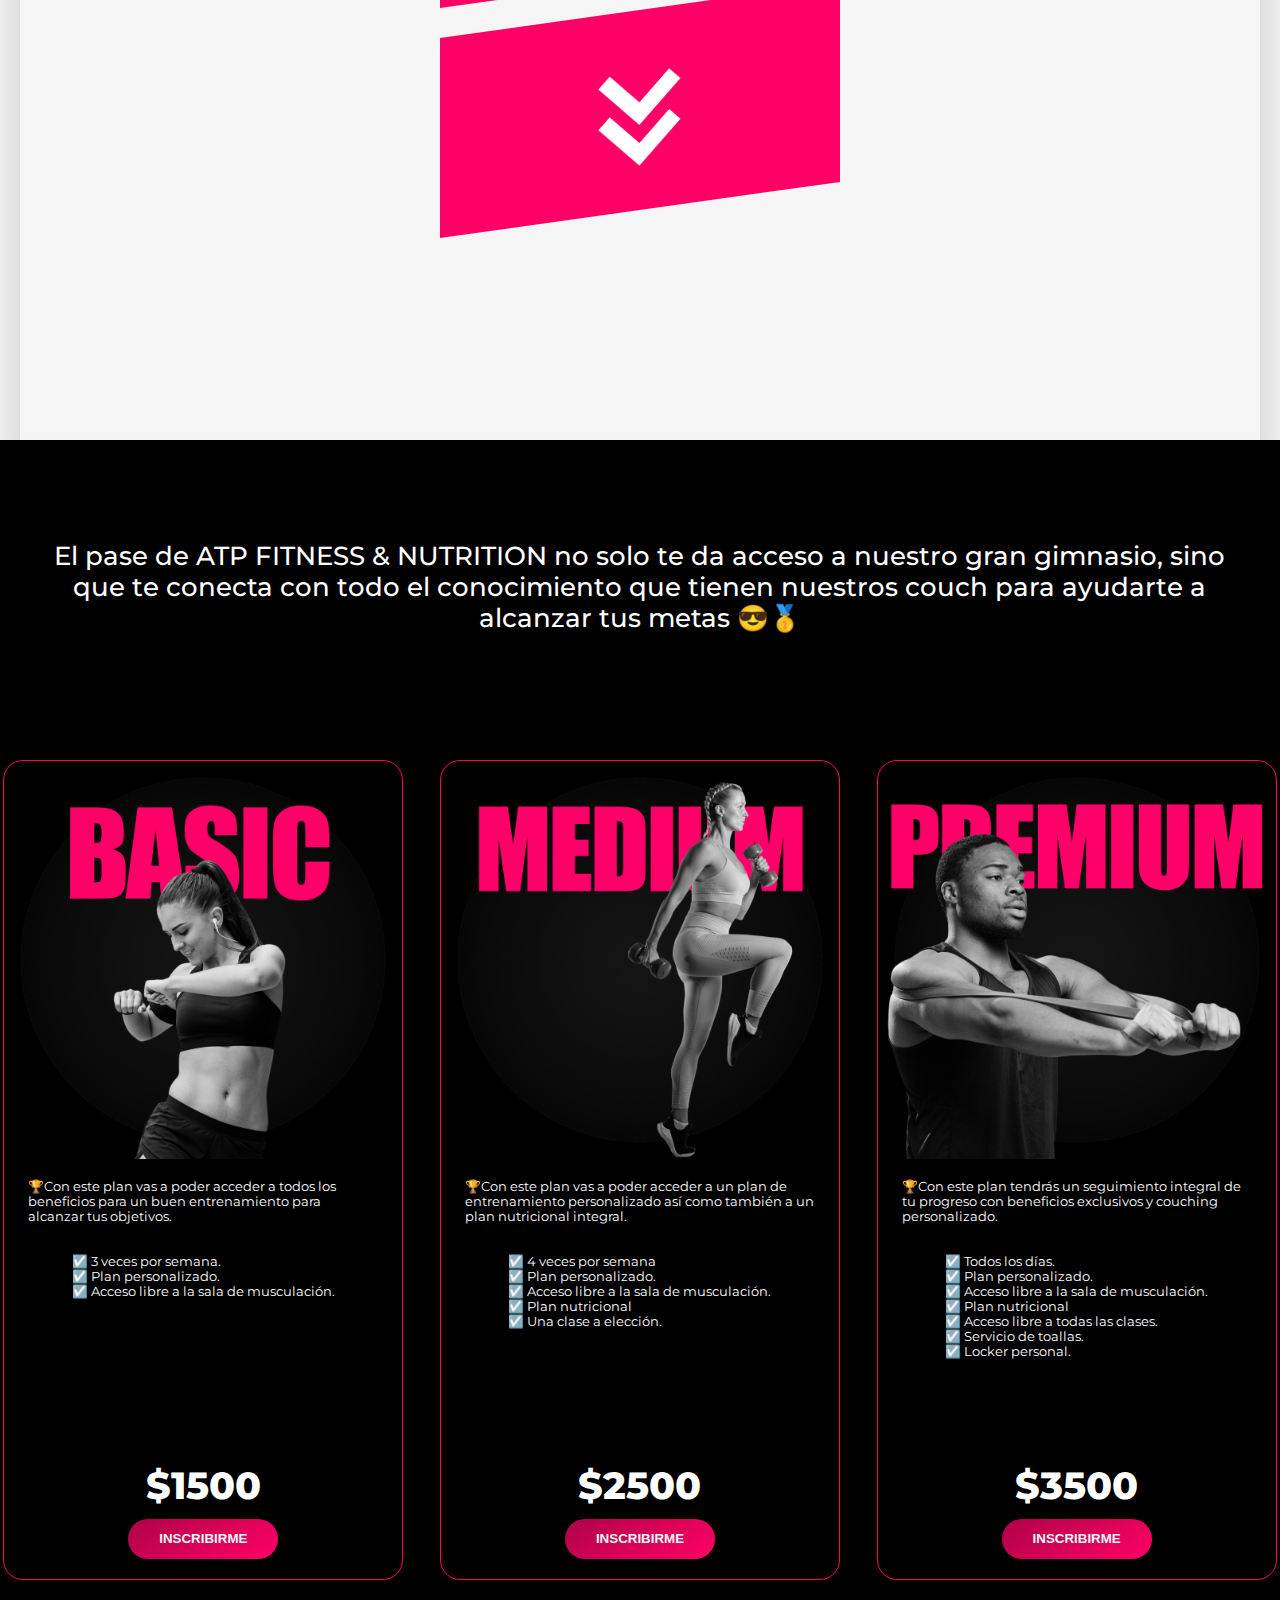
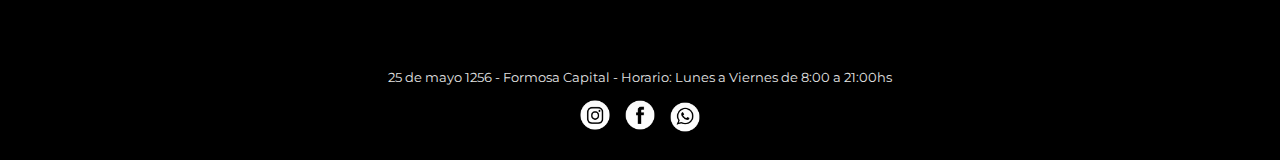
<file: planes.html>
<!DOCTYPE html>
<html lang="en">

<head>
    <meta charset="UTF-8">
    <meta http-equiv="X-UA-Compatible" content="IE=edge">
    <meta name="viewport" content="width=device-width, initial-scale=1.0">
    <link rel="icon" href="imagenes/FINAL LOGO ATP.ico" type="image/x-icon">
    <title>Planes - Atp Nutricion & Fitness - Gimnasio y Nutricion</title>

    <meta name="descripcion" content="Un gimnasio diferente, tu cuerpo al maximo">
    <meta name="keywords"
        content="nutricion,gimnasio,gym,musculos,formosa,crossfit,bajar de peso,ejercicio,entrenamiento,entrenamiento perzonalizado, funcional, personal trainer ">
    <meta name="author" content="Juan Jose Aguayo">
    <meta name="copyrigth" content="atp">

    <meta property="og:type" content="web" />
    <meta property="og:title" content="Atp nutricion & fitness" />
    <meta property="og:url" content="https://atpfitnessnutricion.000webhostapp.com/" />
    <meta property="og:image:secure_url"
        content="https://drive.google.com/file/d/1haK0gPTzj-LkBW4LpqzhC3sssOPYwD9V/view?usp=sharing" />
    <meta property="og:description" content="nutricion y fitness de alto performace" />

    <link rel="stylesheet"
        href="https://fonts.googleapis.com/css2?family=Montserrat:ital,wght@0,100;0,200;0,300;0,400;0,500;0,600;0,700;0,800;0,900;1,100;1,200;1,300;1,400;1,500;1,600;1,700;1,800;1,900&display=swap">
    <link rel="stylesheet" href="style.css">
</head>

<body id="planes">

    <!--HEADER-->
    <div class="grid-container">
        <header class="headerSecciones">
            <div class="logo1">
                <a href="index.html"><img src="imagenes/FINAL LOGO ATP.png" alt="" class="logo" /></img></a>
            </div>
        </header>

        <!--MAIN-->
        <main class="main">
            <!-- MENU -->
            <nav class="menu">
                <ul>
                    <li><a href="index.html">INICIO</a></li>
                    <li><a href="nosotros.html">NOSOTROS</a></li>
                    <li><a href="nutricion.html">NUTRICIÓN</a></li>
                    <li><a href="planes.html">PLANES</a></li>
                    <li><a href="contacto.html">CONTACTO</a></li>
                </ul>
            </nav>

            <!--BANNER-->
            <div class="box">
                <img src="imagenes/planes.jpg" alt="banner seccion planes" class="banner">
            </div>

            <!--FRASES SECCION PLANES-->
            <div class="contenedor1">
                <div class="contenedor2" id="frase1">
                    <div class="boxtexto1">
                        <h2 class="tituloPlanes"> UN PLAN A TU</h2>
                        <h2 id="tituloMedidas">MEDIDA</h2>
                    </div>
                </div>
                <div class="contenedor2" id="frase2">
                    <div class="boxtexto1">
                        <h2 class="tituloPlanes2">JUNTOS AL</h2>
                        <h2 id="tituloMedidas">ÉXITO🚀</h2>
                    </div>
                </div>
                <div class="contenedor2" id="arrow">
                    <div class="boxbounce">
                        <img src="imagenes/arrow.png" alt="flecha hacia abajo" width="90px" height="auto" id="arrow1">
                    </div>
                </div>
            </div>

            <div class="seccion1">
                <!--FRASE ENCABEZADO-->

                <h3 class="frasePlanes">El pase de ATP FITNESS & NUTRITION no solo te da acceso a nuestro gran
                    gimnasio, sino que te conecta con todo el conocimiento que tienen nuestros couch para ayudarte
                    a alcanzar tus metas 😎🥇
                </h3>


                <!--PLAN BASIC-->
                <div class="boxPlanes" id="basic">
                    <div class="box">
                        <img src="imagenes/basic.png" alt="plan basic">
                    </div>
                    <div class="descripcionPlanes">
                        <p class="descripcion1">🏆Con este plan vas a poder acceder a todos los beneficios para un buen
                            entrenamiento para alcanzar tus objetivos.</p>
                        <ul class="listaPlanes">
                            <li class="itemsListaPlanes">☑️ 3 veces por semana.</li>
                            <li class="itemsListaPlanes">☑️ Plan personalizado.</li>
                            <li class="itemsListaPlanes">☑️ Acceso libre a la sala de musculación.</li>
                        </ul>
                    </div>
                    <h3 class="precio">$1500</h3>
                    <div class="boxboton">
                        <button class="boton" id="botonPlanes">Inscribirme</button>
                    </div>
                </div>

                <!--PLAN MEDIUM-->
                <div class="boxPlanes" id="medium">
                    <div class="box">
                        <img src="imagenes/MEDIUM.png" alt="plan medium">
                    </div>
                    <div class="descripcionPlanes">
                        <p class="descripcion1">🏆Con este plan vas a poder acceder a un plan de entrenamiento
                            personalizado así como también a un plan nutricional integral.</p>
                        <ul class="listaPlanes">
                            <li class="itemsListaPlanes">☑️ 4 veces por semana</li>
                            <li class="itemsListaPlanes">☑️ Plan personalizado.</li>
                            <li class="itemsListaPlanes">☑️ Acceso libre a la sala de musculación.</li>
                            <li class="itemsListaPlanes">☑️ Plan nutricional</li>
                            <li class="itemsListaPlanes">☑️ Una clase a elección.</li>
                        </ul>
                    </div>
                    <h3 class="precio">$2500</h3>
                    <div class="boxboton">
                        <button class="boton" id="botonPlanes">Inscribirme</button>
                    </div>
                </div>

                <!--PLAN PREMIUM-->
                <div class="boxPlanes" id="premium">
                    <div class="box">
                        <img src="imagenes/premium.png" alt="plan premium">
                    </div>
                    <div class="descripcionPlanes">
                        <p class="descripcion1">🏆Con este plan tendrás un seguimiento integral de tu
                            progreso con
                            beneficios exclusivos y couching personalizado.</p>
                        <ul class="listaPlanes">
                            <li class="itemsListaPlanes">☑️ Todos los días.</li>
                            <li class="itemsListaPlanes">☑️ Plan personalizado.</li>
                            <li class="itemsListaPlanes">☑️ Acceso libre a la sala de musculación.</li>
                            <li class="itemsListaPlanes">☑️ Plan nutricional</li>
                            <li class="itemsListaPlanes">☑️ Acceso libre a todas las clases.</li>
                            <li class="itemsListaPlanes">☑️ Servicio de toallas.</li>
                            <li class="itemsListaPlanes">☑️ Locker personal.</li>
                        </ul>
                    </div>
                    <h3 class="precio">$3500</h3>
                    <div class="boxboton">
                        <button class="boton" id="botonPlanes">Inscribirme</button>
                    </div>
                </div>
            </div>
        </main>
        <!--FIN DE MAIN-->

        <!--FOOTER-->
        <footer class="footer">
            <div class="conteinerFooter">
                <p class="horarios">25 de mayo 1256 - Formosa Capital - Horario: Lunes a Viernes de 8:00 a 21:00hs</p>
                <div class="redes">
                    <div class="items">
                        <a href="http://www.instagram.com/atpfitness.fsa/"><img src="imagenes/ig.png" alt="instagram"
                                width="30" px height="30px"></a>
                    </div>
                    <div class="items">
                        <a href="http://www.facebook.com/atpfitness.fsa"><img src="imagenes/fb.png" alt="facebook"
                                width="30" px height="30px"></a>
                    </div>
                    <div class="items">
                        <img src="imagenes/wsp.png" alt="whatsapp" width="30" px height="30px">
                    </div>
                </div>
            </div>
        </footer>
    </div>
</body>

</html>
</file>
<file: style.css>
.containerSecciones {
  max-height: 1000px;
  display: -ms-grid;
  display: grid;
  -ms-grid-columns: (1fr) [2];
  grid-template-columns: repeat(2, 1fr);
  -ms-grid-rows: (1fr) [2];
  grid-template-rows: repeat(2, 1fr);
  margin: 30px;
  padding: 30px;
  text-align: center;
  -webkit-box-shadow: 0px 40px 40px rgba(0, 0, 0, 0.2);
  box-shadow: 0px 40px 40px rgba(0, 0, 0, 0.2);
}

nav {
  -ms-grid-column: 1;
  -ms-grid-column-span: 1;
  grid-column: 1/2;
  z-index: 3;
  position: absolute;
  position: -webkit-sticky;
  position: sticky;
  top: 0;
  background-color: black;
  height: 60px;
  width: 100%;
}

nav a:hover {
  color: #ff0066;
}

ul {
  display: -webkit-box;
  display: -ms-flexbox;
  display: flex;
  list-style: none;
  -webkit-box-align: center;
  -ms-flex-align: center;
  align-items: center;
  -webkit-box-pack: center;
  -ms-flex-pack: center;
  justify-content: center;
}

ul li {
  padding: 20px;
}

ul li a {
  text-decoration: none;
  color: #ffffff;
}

body#home ul li:nth-child(1) a,
body#nosotros ul li:nth-child(2) a,
body#nutricion ul li:nth-child(3) a,
body#planes ul li:nth-child(4) a,
body#contactos ul li:nth-child(5) a {
  color: #ff0066;
  font-weight: 600;
}

.footer {
  width: auto;
  -ms-grid-column: 1;
  -ms-grid-column-span: 1;
  grid-column: 1/2;
  background-color: black;
  color: #ffffff;
  height: 120px;
  text-align: center;
}

.conteinerFooter {
  margin-top: 30px;
}

.horarios {
  margin: 10px auto;
  font-size: 1vw;
  font-weight: 400;
}

.redes {
  margin: 5px auto;
  display: -webkit-box;
  display: -ms-flexbox;
  display: flex;
  -webkit-box-pack: center;
  -ms-flex-pack: center;
  justify-content: center;
  -webkit-box-align: center;
  -ms-flex-align: center;
  align-items: center;
}

.items {
  border-radius: 50%;
  -webkit-transition: 0.4s;
  transition: 0.4s;
  display: -webkit-box;
  display: -ms-flexbox;
  display: flex;
  height: 45px;
  width: 45px;
  -webkit-box-pack: center;
  -ms-flex-pack: center;
  justify-content: center;
  -webkit-box-align: center;
  -ms-flex-align: center;
  align-items: center;
}

.items:hover {
  background-color: #ff0066;
  border-radius: 50%;
}

* {
  -webkit-box-sizing: border-box;
  box-sizing: border-box;
  margin: 0;
  padding: 0;
}

body {
  font-family: montserrat, sans-serif;
  background-color: whitesmoke;
}

.grid-container {
  display: -ms-grid;
  display: grid;
  -ms-grid-columns: 1fr;
  grid-template-columns: 1fr;
}

.logo {
  margin-top: 30px;
  width: 300px;
  height: 300px;
}

.header {
  -ms-grid-column: 1;
  -ms-grid-column-span: 1;
  grid-column: 1/2;
  text-align: center;
  background-color: #ff0066;
}

main {
  -ms-grid-column: 1;
  -ms-grid-column-span: 1;
  grid-column: 1/2;
  margin-bottom: 0px;
  position: relative;
  text-align: center;
}

h1 {
  color: #000000;
  font-size: 10vw;
  font-weight: 900;
  font-style: italic;
  line-height: 18vh;
  -ms-grid-column: 1;
  -ms-grid-column-span: 1;
  grid-column: 1/2;
  text-align: center;
  margin: 40px;
  letter-spacing: -5px;
}

.headerSecciones {
  padding-bottom: 20px;
  background-color: #ff0066;
  -ms-grid-column: 1;
  -ms-grid-column-span: 1;
  grid-column: 1/2;
  text-align: center;
}

.box {
  width: auto;
  height: auto;
}

.box img {
  vertical-align: top;
  width: 100%;
  height: auto;
}

/*SECCION PLANES INDEX*/
.containerPlanes {
  display: -ms-grid;
  display: grid;
  -ms-grid-columns: (1fr) [5];
  grid-template-columns: repeat(5, 1fr);
  -ms-grid-rows: (1fr) [4];
  grid-template-rows: repeat(4, 1fr);
  color: #1f1f1f;
  padding: 80px 0px 60px 0px;
  margin: 30px;
  gap: 30px;
  -webkit-box-shadow: 0px 40px 40px rgba(0, 0, 0, 0.2);
  box-shadow: 0px 40px 40px rgba(0, 0, 0, 0.2);
}

.boxTituloPlanes {
  -ms-grid-column: 2;
  -ms-grid-column-span: 3;
  grid-column: 2/5;
  -ms-grid-row: 1;
  -ms-grid-row-span: 1;
  grid-row: 1/2;
}

.tituloSeccion {
  margin: 50px;
  font-size: 6vw;
  font-weight: 900;
}

.plan {
  -webkit-transition: -webkit-transform 0.2s;
  transition: -webkit-transform 0.2s;
  transition: transform 0.2s;
  transition: transform 0.2s, -webkit-transform 0.2s;
  border-top: 5px solid #333233;
  border-bottom-left-radius: 20px;
  border-bottom-right-radius: 20px;
  -webkit-box-shadow: 0px 0px 10px 0.3px rgba(0, 0, 0, 0.3);
  box-shadow: 0px 0px 10px 0.3px rgba(0, 0, 0, 0.3);
}

.plan:hover {
  cursor: pointer;
  -webkit-transform: scale(1.3);
  transform: scale(1.3);
  color: #ffffff;
  background: linear-gradient(145deg, #999999, #464545);
}

#plan1 {
  -ms-grid-column: 2;
  -ms-grid-column-span: 1;
  grid-column: 2/3;
  -ms-grid-row: 2;
  -ms-grid-row-span: 2;
  grid-row: 2/4;
}

#plan2 {
  -ms-grid-column: 3;
  -ms-grid-column-span: 1;
  grid-column: 3/4;
  -ms-grid-row: 2;
  -ms-grid-row-span: 2;
  grid-row: 2/4;
}

#plan3 {
  -ms-grid-column: 4;
  -ms-grid-column-span: 1;
  grid-column: 4/5;
  -ms-grid-row: 2;
  -ms-grid-row-span: 2;
  grid-row: 2/4;
}

.tituloCardsPlanes {
  font-weight: 800;
  font-style: italic;
  padding: 10px;
}

.descripcion {
  height: 80px;
  font-size: 1vw;
  text-align: left;
  padding: 20px;
}

.boton {
  -webkit-transition: 0.3s;
  transition: 0.3s;
  border: none;
  margin: 20px;
  width: 150px;
  height: 40px;
  border-radius: 50px;
  background: linear-gradient(145deg, #af0348, #ff0066);
  color: whitesmoke;
  font-weight: 600;
  text-transform: uppercase;
}

#botonhover:hover {
  cursor: pointer;
  -webkit-transform: scale(1.1);
  transform: scale(1.1);
}

/*SECCION NOSOTROS Y NUTRICION INDEX*/
.boxTituloSeccion {
  max-height: 200px;
  -ms-flex-line-pack: center;
  align-content: center;
  -ms-grid-column: 1;
  -ms-grid-column-span: 2;
  grid-column: 1/3;
  -ms-grid-row: 1;
  -ms-grid-row-span: 1;
  grid-row: 1/2;
}

.servicios {
  text-align: center;
  margin: 20px;
  padding: 20px;
}

.textServicios {
  text-align: justify;
}

#boxImgNutricion {
  -ms-grid-column: 1;
  -ms-grid-column-span: 1;
  grid-column: 1/2;
  -ms-grid-row: 2;
  -ms-grid-row-span: 1;
  grid-row: 2/3;
}

#nutricion {
  font-size: 2vh;
  -ms-grid-column: 2;
  -ms-grid-column-span: 1;
  grid-column: 2/3;
  -ms-grid-row: 2;
  -ms-grid-row-span: 1;
  grid-row: 2/3;
}

#boxImgNosotros {
  -ms-grid-column: 2;
  -ms-grid-column-span: 1;
  grid-column: 2/3;
  -ms-grid-row: 2;
  -ms-grid-row-span: 1;
  grid-row: 2/3;
}

#nosotros {
  font-size: 2vh;
  -ms-grid-column: 1;
  -ms-grid-column-span: 1;
  grid-column: 1/2;
  -ms-grid-row: 2;
  -ms-grid-row-span: 1;
  grid-row: 2/3;
}

/*SECCIONN NOSOTROS*/
.logo1 img {
  -webkit-animation: zoominout 1s;
  animation: zoominout 1s;
}

@-webkit-keyframes zoominout {
  0% {
    -webkit-transform: scale(0.5, 0.5);
    transform: scale(0.5, 0.5);
  }
  30% {
    -webkit-transform: scale(1.4, 1.4);
    transform: scale(1.4, 1.4);
  }
  30% {
    -webkit-transform: scale(1.2, 1.2);
    transform: scale(1.2, 1.2);
  }
  100% {
    -webkit-transform: scale(1, 1);
    transform: scale(1, 1);
  }
}

@keyframes zoominout {
  0% {
    -webkit-transform: scale(0.5, 0.5);
    transform: scale(0.5, 0.5);
  }
  30% {
    -webkit-transform: scale(1.4, 1.4);
    transform: scale(1.4, 1.4);
  }
  30% {
    -webkit-transform: scale(1.2, 1.2);
    transform: scale(1.2, 1.2);
  }
  100% {
    -webkit-transform: scale(1, 1);
    transform: scale(1, 1);
  }
}

.conteinerNosotros {
  padding: 50px 60px 60px 60px;
  margin: 30px;
  -webkit-column-gap: 20px;
  column-gap: 20px;
  -webkit-box-shadow: 0px 40px 40px rgba(0, 0, 0, 0.2);
  box-shadow: 0px 40px 40px rgba(0, 0, 0, 0.2);
  display: -ms-grid;
  display: grid;
  -ms-grid-columns: (1fr) [3];
  grid-template-columns: repeat(3, 1fr);
  -ms-grid-rows: (1fr) [8];
  grid-template-rows: repeat(8, 1fr);
  grid-template-areas: "  logo       logo       logo " "  logo       logo       logo " "  .       articulo2  .       " "articulo1 articulo2 articulo3" "articulo1 articulo2 articulo3" "articulo1 articulo4 articulo3" ".         articulo4     .    " ".         articulo4     .    ";
}

.circulo {
  margin: auto;
  display: -webkit-box;
  display: -ms-flexbox;
  display: flex;
  -webkit-box-pack: center;
  -ms-flex-pack: center;
  justify-content: center;
  -webkit-box-align: center;
  -ms-flex-align: center;
  align-items: center;
  -ms-grid-row: 1;
  -ms-grid-row-span: 2;
  -ms-grid-column: 1;
  -ms-grid-column-span: 3;
  grid-area: logo;
  height: 400px;
  width: 400px;
  background-color: #000000;
  border-radius: 50%;
}

#boxImg {
  -webkit-animation: float 2.5s ease-in-out infinite;
  animation: float 2.5s ease-in-out infinite;
  height: auto;
  width: 90%;
}

@-webkit-keyframes float {
  0% {
    -webkit-transform: translatey(0px);
    transform: translatey(0px);
  }
  50% {
    -webkit-transform: translatey(-20px);
    transform: translatey(-20px);
  }
  100% {
    -webkit-transform: translatey(0px);
    transform: translatey(0px);
  }
}

@keyframes float {
  0% {
    -webkit-transform: translatey(0px);
    transform: translatey(0px);
  }
  50% {
    -webkit-transform: translatey(-20px);
    transform: translatey(-20px);
  }
  100% {
    -webkit-transform: translatey(0px);
    transform: translatey(0px);
  }
}

.item {
  border-radius: 20px;
  padding: 20px;
  background-color: #ffffff;
  width: auto;
  height: -webkit-fit-content;
  height: -moz-fit-content;
  height: fit-content;
  display: -webkit-box;
  display: -ms-flexbox;
  display: flex;
  -webkit-box-orient: vertical;
  -webkit-box-direction: normal;
  -ms-flex-direction: column;
  flex-direction: column;
}

.item img {
  border-radius: 20px;
  width: 100%;
  height: auto;
}

.itemImg {
  border-radius: 20px;
  overflow: hidden;
}

.itemImg img:hover {
  -webkit-transition: -webkit-transform 0.2s ease-in-out;
  transition: -webkit-transform 0.2s ease-in-out;
  transition: transform 0.2s ease-in-out;
  transition: transform 0.2s ease-in-out, -webkit-transform 0.2s ease-in-out;
  -webkit-transform: scale(1.3);
  transform: scale(1.3);
}

.itemTitulo {
  margin: 10px 0;
  font-size: 1.5vw;
  font-weight: 800;
  font-style: italic;
}

.itemSubTitulo {
  margin-bottom: 20px;
  font-size: 1vw;
  font-weight: 700;
}

.itemParrafo {
  font-size: 1vw;
  text-align: left;
  font-weight: 300;
  margin-bottom: 20px;
}

#articulo1 {
  -ms-grid-row: 4;
  -ms-grid-row-span: 3;
  -ms-grid-column: 1;
  grid-area: articulo1;
}

#articulo2 {
  -ms-grid-row: 3;
  -ms-grid-row-span: 3;
  -ms-grid-column: 2;
  grid-area: articulo2;
}

#articulo3 {
  -ms-grid-row: 4;
  -ms-grid-row-span: 3;
  -ms-grid-column: 3;
  grid-area: articulo3;
}

#articulo4 {
  -ms-grid-row: 6;
  -ms-grid-row-span: 3;
  -ms-grid-column: 2;
  grid-area: articulo4;
}

/*SECCION NUTRICION*/
.containerItemsNutricion {
  display: -webkit-box;
  display: -ms-flexbox;
  display: flex;
  -webkit-box-pack: center;
  -ms-flex-pack: center;
  justify-content: center;
  -webkit-box-align: center;
  -ms-flex-align: center;
  align-items: center;
}

.itemNutricion {
  -webkit-transition: -webkit-transform 0.2s;
  transition: -webkit-transform 0.2s;
  transition: transform 0.2s;
  transition: transform 0.2s, -webkit-transform 0.2s;
  margin: 20px;
  padding: 20px;
}

.itemNutricion:hover {
  -webkit-transform: scale(1.1);
  transform: scale(1.1);
}

.tituloItemNutricion {
  font-size: 1.5vw;
  font-weight: 800;
}

.pregunta {
  text-align: left;
  font-weight: 900;
  font-size: 5vw;
}

/*SECCION PLANES*/
.contenedor1 {
  -ms-grid-columns: (1fr) [3];
  grid-template-columns: repeat(3, 1fr);
  -ms-grid-rows: (1fr) [5];
  grid-template-rows: repeat(5, 1fr);
  justify-items: center;
  display: -ms-grid;
  display: grid;
  margin: 0px 20px;
  -webkit-box-shadow: 0px 40px 40px rgba(0, 0, 0, 0.2);
  box-shadow: 0px 40px 40px rgba(0, 0, 0, 0.2);
}

#frase1 {
  -ms-grid-column: 2;
  -ms-grid-column-span: 1;
  grid-column: 2/3;
  -ms-grid-row: 2;
  -ms-grid-row-span: 1;
  grid-row: 2/3;
}

#frase2 {
  -ms-grid-column: 2;
  -ms-grid-column-span: 1;
  grid-column: 2/3;
  -ms-grid-row: 3;
  -ms-grid-row-span: 1;
  grid-row: 3/4;
}

#arrow {
  -ms-grid-column: 2;
  -ms-grid-column-span: 1;
  grid-column: 2/3;
  -ms-grid-row: 4;
  -ms-grid-row-span: 1;
  grid-row: 4/5;
  text-align: center;
}

.contenedor2 {
  margin-top: 30px;
  text-align: left;
  -webkit-transform: skewY(-8deg);
  transform: skewY(-8deg);
  height: 200px;
  width: 400px;
  background-color: #ff0066;
}

.tituloPlanes {
  margin-top: 30px;
  margin-left: 20px;
  font-size: 2em;
  font-weight: 700;
  color: #ffffff;
}

.tituloPlanes2 {
  margin-top: 30px;
  margin-left: 20px;
  font-size: 2em;
  font-weight: 700;
  color: #ffffff;
}

#tituloMedidas {
  margin-left: 20px;
  font-size: 5em;
  font-weight: 900;
  color: #ffffff;
}

#arrow1 {
  margin-top: 60px;
}

.seccion1 {
  max-height: 1200px;
  background-color: #000000;
  display: -ms-grid;
  display: grid;
  -ms-grid-columns: (1fr) [3];
  grid-template-columns: repeat(3, 1fr);
  -ms-grid-rows: (1fr) [2];
  grid-template-rows: repeat(2, 1fr);
  color: #1f1f1f;
  padding: 80px 0px 60px 0px;
  gap: 30px;
  -webkit-box-shadow: 0px 40px 40px rgba(0, 0, 0, 0.2);
  box-shadow: 0px 40px 40px rgba(0, 0, 0, 0.2);
}

.frasePlanes {
  margin: 20px 50px 20px 50px;
  color: #ffffff;
  -ms-grid-row: 1;
  -ms-grid-row-span: 1;
  grid-row: 1/2;
  -ms-grid-column: 1;
  -ms-grid-column-span: 3;
  grid-column: 1/4;
  font-size: 2vw;
  font-weight: 500;
}

.boxPlanes {
  margin: 0px auto;
  height: 820px;
  max-width: 400px;
  color: #ffffff;
  -webkit-transition: -webkit-transform 0.2s;
  transition: -webkit-transform 0.2s;
  transition: transform 0.2s;
  transition: transform 0.2s, -webkit-transform 0.2s;
  position: relative;
  -webkit-box-align: center;
  -ms-flex-align: center;
  align-items: center;
  display: -webkit-box;
  display: -ms-flexbox;
  display: flex;
  -webkit-box-orient: vertical;
  -webkit-box-direction: normal;
  -ms-flex-direction: column;
  flex-direction: column;
  border: 1px solid #ff0066;
  border-radius: 20px;
  -webkit-box-shadow: 0px 0px 10px 0.3px rgba(0, 0, 0, 0.3);
  box-shadow: 0px 0px 10px 0.3px rgba(0, 0, 0, 0.3);
}

.boxPlanes:hover {
  -webkit-transform: scale(1.1);
  transform: scale(1.1);
  background-color: #ffffff;
  color: #1f1f1f;
}

#basic {
  -ms-grid-column: 1;
  -ms-grid-column-span: 1;
  grid-column: 1/2;
  -ms-grid-row: 2;
  -ms-grid-row-span: 1;
  grid-row: 2/3;
}

#medium {
  -ms-grid-column: 2;
  -ms-grid-column-span: 1;
  grid-column: 2/3;
  -ms-grid-row: 2;
  -ms-grid-row-span: 1;
  grid-row: 2/3;
}

#premium {
  -ms-grid-column: 3;
  -ms-grid-column-span: 1;
  grid-column: 3/4;
  -ms-grid-row: 2;
  -ms-grid-row-span: 1;
  grid-row: 2/3;
}

.precio {
  position: absolute;
  bottom: 70px;
  font-weight: 800;
  font-size: 3vw;
}

.descripcionPlanes {
  margin: 20px;
  max-width: 350px;
}

.descripcion1 {
  font-size: 1vw;
  text-align: left;
}

.listaPlanes {
  font-size: 1vw;
  text-align: left;
  display: inline-block;
  padding: 10px;
  margin-top: 20px;
}

.itemsListaPlanes {
  padding: 0px;
}

.boxboton {
  margin-top: 20px;
  position: absolute;
  bottom: 0px;
}

.boxbotones {
  display: -webkit-box;
  display: -ms-flexbox;
  display: flex;
}

.boxbounce {
  -ms-flex-item-align: end;
  align-self: flex-end;
  -webkit-animation-duration: 2s;
  animation-duration: 2s;
  -webkit-animation-iteration-count: infinite;
  animation-iteration-count: infinite;
  -webkit-transform-origin: bottom;
  transform-origin: bottom;
}

.boxbounce {
  -webkit-animation-name: boxbounce1;
  animation-name: boxbounce1;
  -webkit-animation-timing-function: cubic-bezier(0.28, 0.84, 0.42, 1);
  animation-timing-function: cubic-bezier(0.28, 0.84, 0.42, 1);
}

@-webkit-keyframes boxbounce1 {
  0% {
    -webkit-transform: scale(1, 1) translateY(0);
    transform: scale(1, 1) translateY(0);
  }
  10% {
    -webkit-transform: scale(1.1, 0.9) translateY(0);
    transform: scale(1.1, 0.9) translateY(0);
  }
  30% {
    -webkit-transform: scale(0.9, 1.1) translateY(-50px);
    transform: scale(0.9, 1.1) translateY(-50px);
  }
  50% {
    -webkit-transform: scale(1.05, 0.95) translateY(0);
    transform: scale(1.05, 0.95) translateY(0);
  }
  57% {
    -webkit-transform: scale(1, 1) translateY(-7px);
    transform: scale(1, 1) translateY(-7px);
  }
  64% {
    -webkit-transform: scale(1, 1) translateY(0);
    transform: scale(1, 1) translateY(0);
  }
  100% {
    -webkit-transform: scale(1, 1) translateY(0);
    transform: scale(1, 1) translateY(0);
  }
}

@keyframes boxbounce1 {
  0% {
    -webkit-transform: scale(1, 1) translateY(0);
    transform: scale(1, 1) translateY(0);
  }
  10% {
    -webkit-transform: scale(1.1, 0.9) translateY(0);
    transform: scale(1.1, 0.9) translateY(0);
  }
  30% {
    -webkit-transform: scale(0.9, 1.1) translateY(-50px);
    transform: scale(0.9, 1.1) translateY(-50px);
  }
  50% {
    -webkit-transform: scale(1.05, 0.95) translateY(0);
    transform: scale(1.05, 0.95) translateY(0);
  }
  57% {
    -webkit-transform: scale(1, 1) translateY(-7px);
    transform: scale(1, 1) translateY(-7px);
  }
  64% {
    -webkit-transform: scale(1, 1) translateY(0);
    transform: scale(1, 1) translateY(0);
  }
  100% {
    -webkit-transform: scale(1, 1) translateY(0);
    transform: scale(1, 1) translateY(0);
  }
}

/*SECCION DE CONTACTO*/
.tituloHola {
  margin: 80px 0px 0px auto;
  font-size: 5em;
  font-weight: 900;
  display: -webkit-box;
  display: -ms-flexbox;
  display: flex;
}

form {
  text-align: left;
  color: #ffffff;
  max-width: 450px;
  height: -webkit-fit-content;
  height: -moz-fit-content;
  height: fit-content;
  margin: 20px auto;
  padding: 20px;
  background: #ff0066;
  border-radius: 20px;
}

input[type="text"],
input[type="email"],
input[type="tel"],
textarea,
select {
  border-radius: 20px;
  border: 1px solid #ff0066;
  height: auto;
  outline: 0;
  padding: 10px;
  width: 90%;
  background-color: #ffffff;
  color: #1f1f1f;
  -webkit-box-shadow: 0 1px 1px rgba(0, 0, 0, 0.07) inset;
  box-shadow: 0 1px 1px rgba(0, 0, 0, 0.07) inset;
}

input[type="text"]:focus {
  outline: none;
  border: 3px solid #00d9ff;
}

input[type="email"]:focus {
  outline: none;
  border: 3px solid #00d9ff;
}

input[type="tel"]:focus {
  outline: none;
  border: 3px solid #00d9ff;
}

textarea:focus {
  outline: none;
  border: 3px solid #00d9ff;
}

.seleccion {
  text-align: left;
}

input[type="radio"] {
  margin: 10px;
}

select {
  padding: 6px;
  height: 32px;
  border-radius: 2px;
}

fieldset {
  margin-bottom: 20px;
  border: none;
}

label {
  font-weight: 700;
  margin: 10px;
  display: block;
}

#comentario {
  margin-top: 0px;
}

#botonContacto {
  -webkit-transition: 0.3s;
  transition: 0.3s;
  border: none;
  margin: 10px 20px 10px 20px;
  width: 150px;
  height: 40px;
  border-radius: 50px;
  background: white;
  color: #333233;
  font-weight: 700;
  text-transform: uppercase;
}

#botonContacto:hover {
  cursor: pointer;
  -webkit-transform: scale(1.1);
  transform: scale(1.1);
}

.boxtexto {
  text-align: left;
  -ms-grid-column: 1;
  -ms-grid-column-span: 1;
  grid-column: 1/2;
  margin: 20px 0px 20px auto;
}

.formulario {
  text-align: center;
  -ms-grid-column: 2;
  -ms-grid-column-span: 1;
  grid-column: 2/3;
  margin: 20px auto 20px 0px;
}

.escribi p {
  max-width: 320px;
  text-align: left;
  letter-spacing: -0.5px;
  font-size: 1em;
}

@media only screen and (max-width: 576px) {
  h1 {
    font-size: 22vw;
    font-weight: 900;
    margin: 10px;
    line-height: 25vw;
  }
  .tituloSeccion {
    margin: 50px;
    font-size: 20vw;
    font-weight: 900;
  }
  .descripcion {
    height: 80px;
    font-size: 3vw;
    text-align: left;
    padding: 20px;
  }
  .horarios {
    margin: 10px auto;
    font-size: 4vw;
    font-weight: 400;
  }
  /*SECCION PLANES INDEX*/
  .containerPlanes {
    height: -webkit-fit-content;
    height: -moz-fit-content;
    height: fit-content;
    display: -ms-grid;
    display: grid;
    -ms-grid-columns: (1fr) [5];
    grid-template-columns: repeat(5, 1fr);
    -ms-grid-rows: (1fr) [6];
    grid-template-rows: repeat(6, 1fr);
    color: #1f1f1f;
    padding: 30px 0px 30px 0px;
    margin: 0px 30px 30px 30px;
    gap: 20px;
    -webkit-box-shadow: 0px 40px 40px rgba(0, 0, 0, 0.2);
    box-shadow: 0px 40px 40px rgba(0, 0, 0, 0.2);
  }
  .boxTituloPlanes {
    margin: 30px;
    height: 80px;
  }
  .tituloSeccion {
    margin: 0px;
    font-size: 15vw;
    font-weight: 900;
  }
  .plan {
    position: relative;
    height: 800px;
    width: 500px;
    margin: 30px auto 30px auto;
  }
  #plan1 {
    -ms-grid-column: 1;
    -ms-grid-column-span: 5;
    grid-column: 1/6;
    -ms-grid-row: 1;
    -ms-grid-row-span: 2;
    grid-row: 1/3;
  }
  #plan2 {
    -ms-grid-column: 1;
    -ms-grid-column-span: 5;
    grid-column: 1/6;
    -ms-grid-row: 3;
    -ms-grid-row-span: 2;
    grid-row: 3/5;
  }
  #plan3 {
    -ms-grid-column: 1;
    -ms-grid-column-span: 5;
    grid-column: 1/6;
    -ms-grid-row: 5;
    -ms-grid-row-span: 2;
    grid-row: 5/7;
  }
  .descripcion {
    height: 100px;
    font-size: 7.5vw;
    text-align: left;
    padding: 20px;
  }
  #botonesplanes {
    position: absolute;
    bottom: 0px;
    left: 155px;
  }
  /*SECCION NOSOTROS Y NUTRICION INDEX*/
  .containerSecciones {
    max-height: 1200px;
    display: -ms-grid;
    display: grid;
    -ms-grid-columns: (1fr) [2];
    grid-template-columns: repeat(2, 1fr);
    -ms-grid-rows: (1fr) [3];
    grid-template-rows: repeat(3, 1fr);
    margin: 30px;
    padding: 30px;
    text-align: center;
    -webkit-box-shadow: 0px 40px 40px rgba(0, 0, 0, 0.2);
    box-shadow: 0px 40px 40px rgba(0, 0, 0, 0.2);
  }
  #containerNosotros {
    height: 1100px;
  }
  .tituloCardsPlanes {
    font-size: 8vw;
    font-weight: 800;
    font-style: italic;
    padding: 10px;
  }
  .boxTituloSeccion {
    -ms-flex-line-pack: center;
    align-content: center;
    -ms-grid-column: 1;
    -ms-grid-column-span: 2;
    grid-column: 1/3;
    -ms-grid-row: 1;
    -ms-grid-row-span: 1;
    grid-row: 1/2;
  }
  .servicios {
    text-align: center;
    margin: 20px;
    padding: 20px;
  }
  .textServicios {
    text-align: justify;
  }
  #boxImgNutricion {
    -ms-grid-column: 1;
    -ms-grid-column-span: 2;
    grid-column: 1/3;
    -ms-grid-row: 2;
    -ms-grid-row-span: 1;
    grid-row: 2/3;
  }
  #nutricion {
    font-size: 2vh;
    -ms-grid-column: 1;
    -ms-grid-column-span: 2;
    grid-column: 1/3;
    -ms-grid-row: 3;
    -ms-grid-row-span: 1;
    grid-row: 3/4;
  }
  #boxImgNosotros {
    -ms-grid-column: 1;
    -ms-grid-column-span: 2;
    grid-column: 1/3;
    -ms-grid-row: 2;
    -ms-grid-row-span: 1;
    grid-row: 2/3;
  }
  #nosotros {
    font-size: 2vh;
    -ms-grid-column: 1;
    -ms-grid-column-span: 2;
    grid-column: 1/3;
    -ms-grid-row: 3;
    -ms-grid-row-span: 1;
    grid-row: 3/4;
  }
  .conteinerNosotros {
    padding: 50px 60px 60px 60px;
    margin: 30px;
    row-gap: 20px;
    -webkit-box-shadow: 0px 40px 40px rgba(0, 0, 0, 0.2);
    box-shadow: 0px 40px 40px rgba(0, 0, 0, 0.2);
    display: -ms-grid;
    display: grid;
    -ms-grid-columns: (1fr) [3];
    grid-template-columns: repeat(3, 1fr);
    -ms-grid-rows: (1fr) [9];
    grid-template-rows: repeat(9, 1fr);
    grid-template-areas: "  logo       logo       logo " "  articulo1 articulo1 articulo1 " "  articulo1 articulo1 articulo1 " "  articulo2 articulo2 articulo2 " "  articulo2 articulo2 articulo2 " "  articulo3 articulo3 articulo3 " "  articulo3 articulo3 articulo3 " "  articulo4 articulo4 articulo4 " "  articulo4 articulo4 articulo4 ";
  }
  .itemParrafo {
    font-size: 5vw;
    text-align: left;
    font-weight: 300;
    margin-bottom: 20px;
  }
  .itemTitulo {
    margin: 10px 0;
    font-size: 6vw;
    font-weight: 800;
    font-style: italic;
  }
  .itemSubTitulo {
    margin-bottom: 20px;
    font-size: 4vw;
    font-weight: 700;
  }
  .containerItemsNutricion {
    display: -webkit-box;
    display: -ms-flexbox;
    display: flex;
    -webkit-box-pack: center;
    -ms-flex-pack: center;
    justify-content: center;
    -webkit-box-align: center;
    -ms-flex-align: center;
    align-items: center;
  }
  .itemNutricion {
    padding: 0px;
    margin: 0px;
    -webkit-transition: -webkit-transform 0.2s;
    transition: -webkit-transform 0.2s;
    transition: transform 0.2s;
    transition: transform 0.2s, -webkit-transform 0.2s;
  }
  .itemNutricion:hover {
    -webkit-transform: scale(1.1);
    transform: scale(1.1);
  }
  .tituloItemNutricion {
    font-size: 4vw;
    font-weight: 800;
  }
  .textServicios {
    padding: 0px;
    margin: 20px;
  }
  .pregunta {
    text-align: left;
    font-weight: 900;
    font-size: 8vw;
  }
  /*PLANES*/
  .seccion1 {
    max-height: 3000px;
    background-color: #000000;
    display: -ms-grid;
    display: grid;
    -ms-grid-columns: (1fr) [3];
    grid-template-columns: repeat(3, 1fr);
    -ms-grid-rows: (1fr) [6];
    grid-template-rows: repeat(6, 1fr);
    color: #1f1f1f;
    padding: 80px 0px 60px 0px;
    gap: 20px;
    -webkit-box-shadow: 0px 40px 40px rgba(0, 0, 0, 0.2);
    box-shadow: 0px 40px 40px rgba(0, 0, 0, 0.2);
  }
  .frasePlanes {
    margin: 20px 50px 20px 50px;
    color: #ffffff;
    -ms-grid-row: 1;
    -ms-grid-row-span: 1;
    grid-row: 1/2;
    -ms-grid-column: 1;
    -ms-grid-column-span: 3;
    grid-column: 1/4;
    font-size: 6vw;
    font-weight: 500;
  }
  .boxPlanes {
    margin: 0px auto;
    height: 820px;
    max-width: 400px;
    color: #ffffff;
    -webkit-transition: -webkit-transform 0.2s;
    transition: -webkit-transform 0.2s;
    transition: transform 0.2s;
    transition: transform 0.2s, -webkit-transform 0.2s;
    position: relative;
    -webkit-box-align: center;
    -ms-flex-align: center;
    align-items: center;
    display: -webkit-box;
    display: -ms-flexbox;
    display: flex;
    -webkit-box-orient: vertical;
    -webkit-box-direction: normal;
    -ms-flex-direction: column;
    flex-direction: column;
    border: 1px solid #ff0066;
    border-radius: 20px;
    -webkit-box-shadow: 0px 0px 10px 0.3px rgba(0, 0, 0, 0.3);
    box-shadow: 0px 0px 10px 0.3px rgba(0, 0, 0, 0.3);
  }
  #basic {
    -ms-grid-column: 1;
    -ms-grid-column-span: 3;
    grid-column: 1/4;
    -ms-grid-row: 2;
    -ms-grid-row-span: 1;
    grid-row: 2/3;
  }
  #medium {
    -ms-grid-column: 1;
    -ms-grid-column-span: 3;
    grid-column: 1/4;
    -ms-grid-row: 4;
    -ms-grid-row-span: 1;
    grid-row: 4/5;
  }
  #premium {
    height: 900px;
    -ms-grid-column: 1;
    -ms-grid-column-span: 3;
    grid-column: 1/4;
    -ms-grid-row: 5;
    -ms-grid-row-span: 1;
    grid-row: 5/6;
  }
  .precio {
    position: absolute;
    bottom: 70px;
    font-weight: 800;
    font-size: 8vw;
  }
  .descripcionPlanes {
    margin: 20px;
    max-width: 350px;
  }
  .descripcion1 {
    font-size: 4vw;
    text-align: left;
  }
  .listaPlanes {
    font-size: 5vw;
    text-align: left;
    display: inline-block;
    padding: 10px;
    margin-top: 20px;
  }
  .itemsListaPlanes {
    padding: 0px;
  }
  .boxboton {
    margin-top: 20px;
    position: absolute;
    bottom: 0px;
  }
  .boxbotones {
    display: -webkit-box;
    display: -ms-flexbox;
    display: flex;
  }
  /*CONTACTO*/
  .tituloHola {
    margin: 0px;
    font-size: 5em;
    font-weight: 900;
  }
  #containerContacto {
    max-height: 1200px;
    display: -ms-grid;
    display: grid;
    -ms-grid-columns: (1fr) [3];
    grid-template-columns: repeat(3, 1fr);
    -ms-grid-rows: (1fr) [2];
    grid-template-rows: repeat(2, 1fr);
    margin: 30px;
    padding: 30px;
    text-align: center;
    -webkit-box-shadow: 0px 40px 40px rgba(0, 0, 0, 0.2);
    box-shadow: 0px 40px 40px rgba(0, 0, 0, 0.2);
  }
  .boxtexto {
    height: 300px;
    margin: 20px auto 20px auto;
    text-align: left;
    -ms-grid-column: 1;
    -ms-grid-column-span: 3;
    grid-column: 1/4;
    -ms-grid-row: 1;
    -ms-grid-row-span: 1;
    grid-row: 1/2;
  }
  .formulario {
    text-align: center;
    -ms-grid-column: 1;
    -ms-grid-column-span: 3;
    grid-column: 1/4;
    -ms-grid-row: 2;
    -ms-grid-row-span: 1;
    grid-row: 2/3;
    margin: 20px auto 20px auto;
  }
  .escribi p {
    margin: 0px;
    max-width: 320px;
    text-align: left;
    letter-spacing: -0.5px;
    font-size: 5vw;
  }
}

@media only screen and (min-width: 768px) and (max-width: 1200px) {
  .containerPlanes {
    height: 800px;
    display: -ms-grid;
    display: grid;
    -ms-grid-columns: (1fr) [5];
    grid-template-columns: repeat(5, 1fr);
    -ms-grid-rows: (1fr) [3];
    grid-template-rows: repeat(3, 1fr);
    margin-top: 0px;
    padding: 0px;
  }
  .tituloSeccion {
    margin-top: 50px;
    font-size: 10vw;
    font-weight: 900;
  }
  #plan1 {
    -ms-grid-column: 2;
    -ms-grid-column-span: 1;
    grid-column: 2/3;
    -ms-grid-row: 2;
    -ms-grid-row-span: 1;
    grid-row: 2/3;
  }
  #plan2 {
    -ms-grid-column: 3;
    -ms-grid-column-span: 1;
    grid-column: 3/4;
    -ms-grid-row: 2;
    -ms-grid-row-span: 1;
    grid-row: 2/3;
  }
  #plan3 {
    -ms-grid-column: 4;
    -ms-grid-column-span: 1;
    grid-column: 4/5;
    -ms-grid-row: 2;
    -ms-grid-row-span: 1;
    grid-row: 2/3;
  }
  .descripcion {
    font-size: 1.5vw;
  }
  .containerSecciones {
    max-height: 700px;
    display: -ms-grid;
    display: grid;
    -ms-grid-columns: (1fr) [2];
    grid-template-columns: repeat(2, 1fr);
    -ms-grid-rows: (1fr) [2];
    grid-template-rows: repeat(2, 1fr);
    margin: 30px;
    padding: 30px;
    text-align: center;
    -webkit-box-shadow: 0px 40px 40px rgba(0, 0, 0, 0.2);
    box-shadow: 0px 40px 40px rgba(0, 0, 0, 0.2);
  }
  #containerNosotros {
    height: -webkit-fit-content;
    height: -moz-fit-content;
    height: fit-content;
  }
  .textServicios {
    font-size: 2vw;
    text-align: left;
  }
  .horarios {
    margin: 10px auto;
    font-size: 2vw;
    font-weight: 400;
  }
  h1 {
    font-size: 14vw;
    font-weight: 900;
    margin: 10px;
    line-height: 16vw;
  }
  .conteinerNosotros {
    padding: 50px 60px 60px 60px;
    margin: 30px;
    row-gap: 20px;
    -webkit-box-shadow: 0px 40px 40px rgba(0, 0, 0, 0.2);
    box-shadow: 0px 40px 40px rgba(0, 0, 0, 0.2);
    display: -ms-grid;
    display: grid;
    -ms-grid-columns: (1fr) [3];
    grid-template-columns: repeat(3, 1fr);
    -ms-grid-rows: (1fr) [9];
    grid-template-rows: repeat(9, 1fr);
    grid-template-areas: "  logo       logo       logo " "  articulo1 articulo1 articulo1 " "  articulo1 articulo1 articulo1 " "  articulo2 articulo2 articulo2 " "  articulo2 articulo2 articulo2 " "  articulo3 articulo3 articulo3 " "  articulo3 articulo3 articulo3 " "  articulo4 articulo4 articulo4 " "  articulo4 articulo4 articulo4 ";
  }
  .itemParrafo {
    font-size: 3vw;
    text-align: left;
    font-weight: 300;
    margin-bottom: 20px;
  }
  .itemTitulo {
    margin: 10px 0;
    font-size: 4vw;
    font-weight: 800;
    font-style: italic;
  }
  .itemSubTitulo {
    margin-bottom: 20px;
    font-size: 4vw;
    font-weight: 700;
  }
  .containerItemsNutricion {
    display: -webkit-box;
    display: -ms-flexbox;
    display: flex;
    -webkit-box-pack: center;
    -ms-flex-pack: center;
    justify-content: center;
    -webkit-box-align: center;
    -ms-flex-align: center;
    align-items: center;
  }
  .itemNutricion {
    padding: 0px;
    margin: 0px;
  }
  .pregunta {
    text-align: left;
    font-weight: 900;
    font-size: 3vw;
  }
  .boxPlanes {
    height: 650px;
    max-width: 400px;
  }
  .seccion1 {
    height: 900px;
    gap: 10px;
  }
  .descripcion1 {
    font-size: 1.5vw;
  }
  .listaPlanes {
    font-size: 1.5vw;
  }
  #containerContacto {
    display: -ms-grid;
    display: grid;
    -ms-grid-columns: (1fr) [2];
    grid-template-columns: repeat(2, 1fr);
    -ms-grid-rows: (1fr) [1];
    grid-template-rows: repeat(1, 1fr);
    margin: 30px;
    padding: 30px;
    text-align: center;
    -webkit-box-shadow: 0px 40px 40px rgba(0, 0, 0, 0.2);
    box-shadow: 0px 40px 40px rgba(0, 0, 0, 0.2);
    max-height: 900px;
  }
}
/*# sourceMappingURL=style.css.map */
</file>
